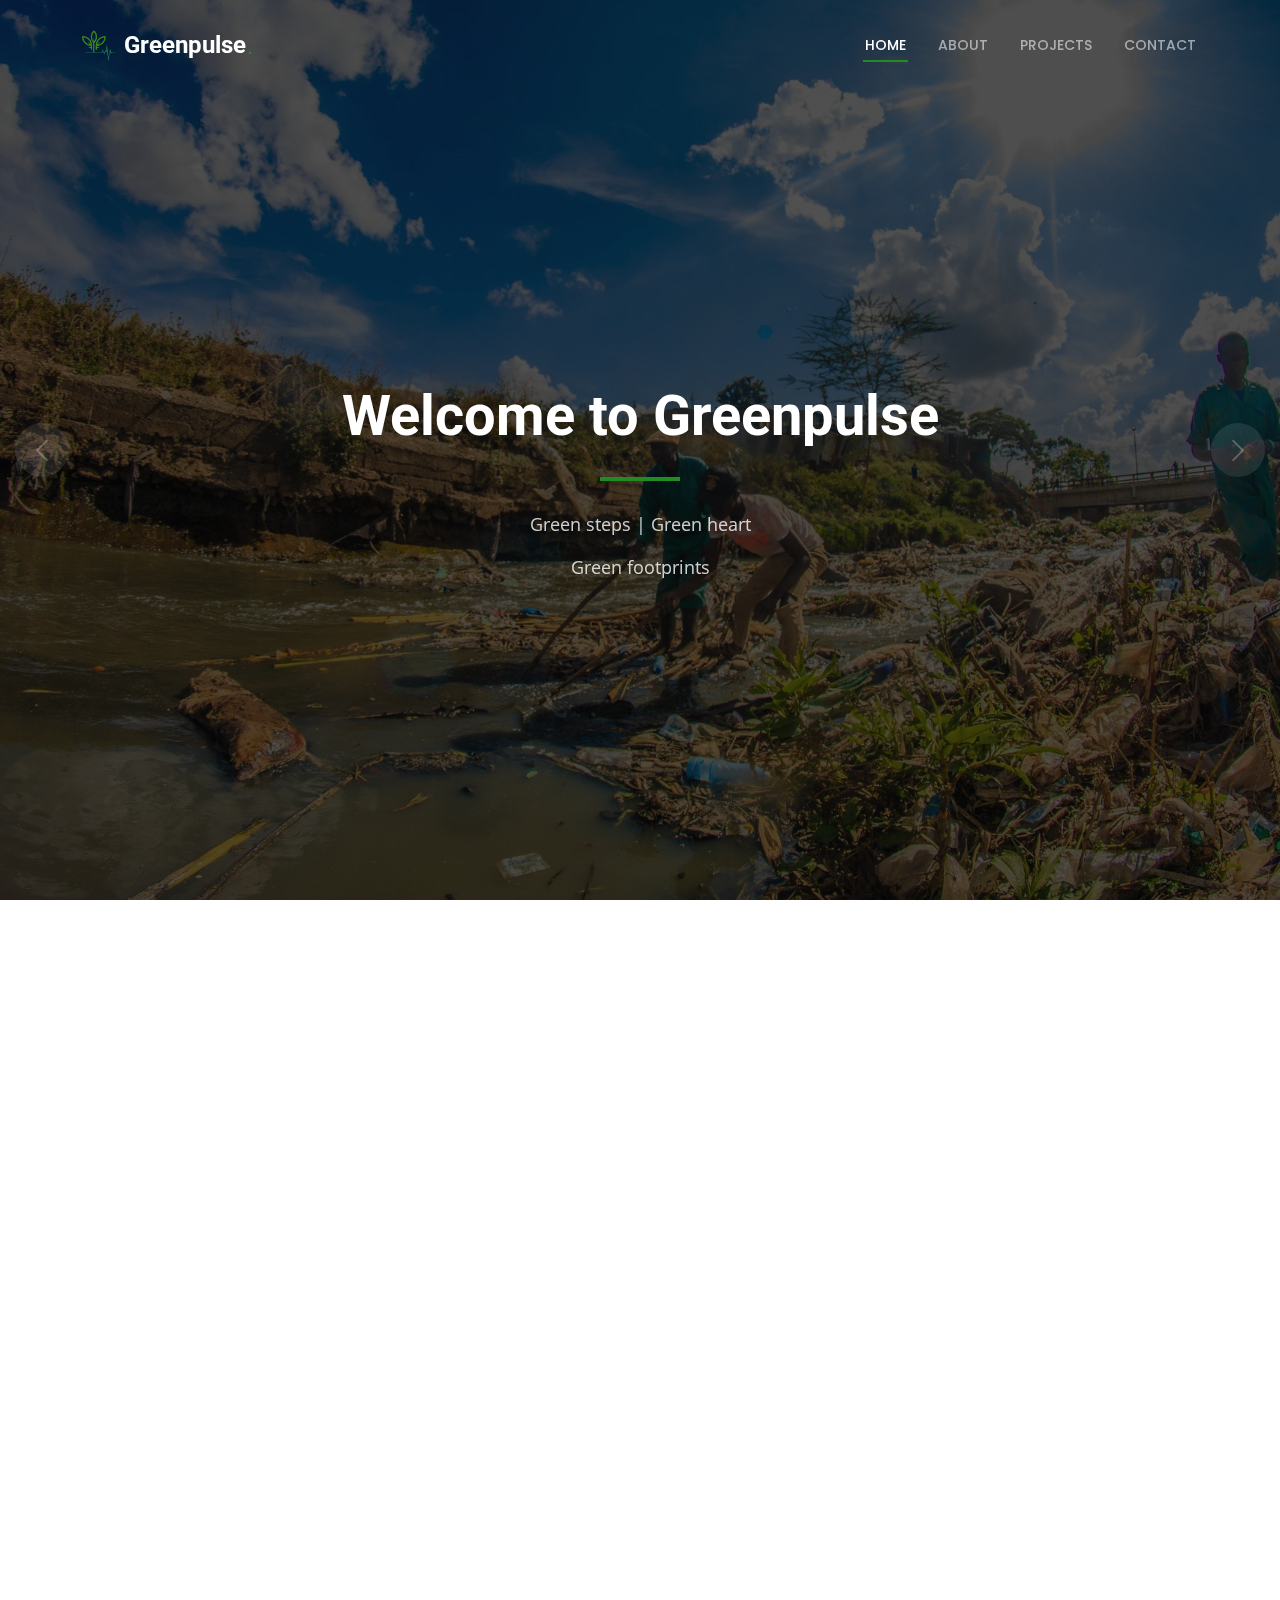
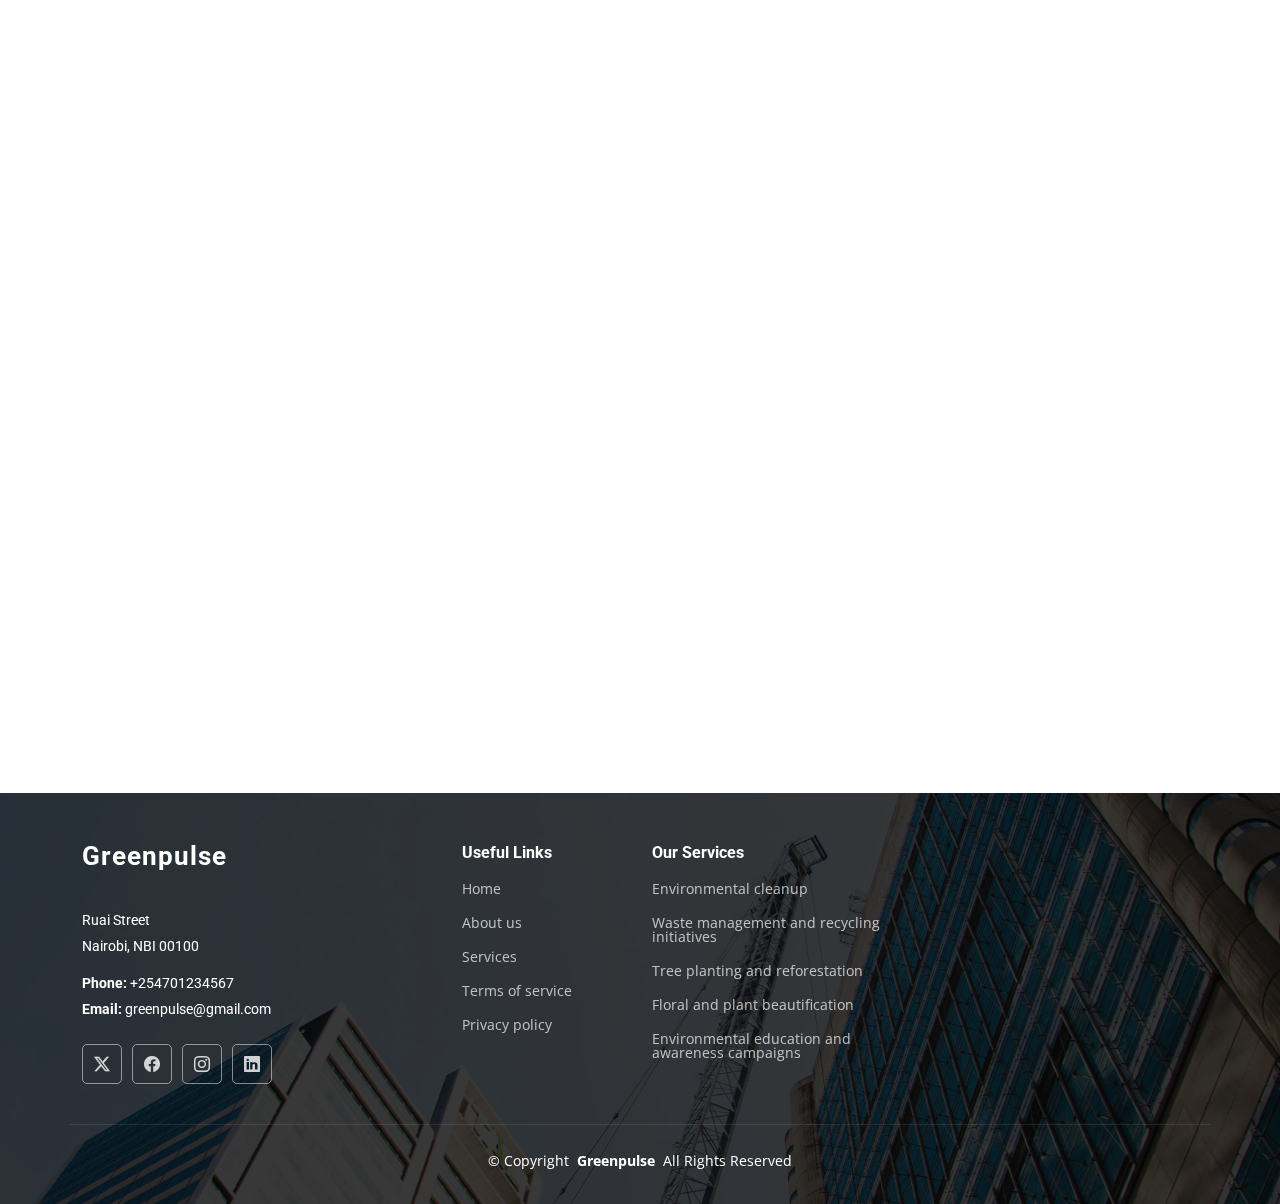
<file: index.html>
<!DOCTYPE html>
<html lang="en">

<head>
  <meta charset="utf-8">
  <meta content="width=device-width, initial-scale=1.0" name="viewport">
  <title>Greenpulse</title>
  <meta content="" name="description">
  <meta content="" name="keywords">

  <!-- Favicons -->
  <link href="assets/img/logo/organic condensed.png" rel="icon">
  <link href="assets/img/logo/organic condensed.png" rel="icon">

  <!-- Fonts -->
  <link href="https://fonts.googleapis.com" rel="preconnect">
  <link href="https://fonts.gstatic.com" rel="preconnect" crossorigin>
  <link href="https://fonts.googleapis.com/css2?family=Roboto:ital,wght@0,100;0,300;0,400;0,500;0,700;0,900;1,100;1,300;1,400;1,500;1,700;1,900&family=Open+Sans:ital,wght@0,300;0,400;0,500;0,600;0,700;0,800;1,300;1,400;1,500;1,600;1,700;1,800&family=Poppins:ital,wght@0,100;0,200;0,300;0,400;0,500;0,600;0,700;0,800;0,900;1,100;1,200;1,300;1,400;1,500;1,600;1,700;1,800;1,900&display=swap" rel="stylesheet">

  <!-- Vendor CSS Files -->
  <link href="assets/vendor/bootstrap/css/bootstrap.min.css" rel="stylesheet">
  <link href="assets/vendor/bootstrap-icons/bootstrap-icons.css" rel="stylesheet">
  <link href="assets/vendor/aos/aos.css" rel="stylesheet">
  <link href="assets/vendor/fontawesome-free/css/all.min.css" rel="stylesheet">
  <link href="assets/vendor/glightbox/css/glightbox.min.css" rel="stylesheet">
  <link href="assets/vendor/swiper/swiper-bundle.min.css" rel="stylesheet">

  <!-- Main CSS File -->
  <link href="assets/css/main.css" rel="stylesheet">

  <!-- =======================================================
  * Template Name: UpConstruction
  * Template URL: https://bootstrapmade.com/upconstruction-bootstrap-construction-website-template/
  * Updated: Jun 29 2024 with Bootstrap v5.3.3
  * Author: BootstrapMade.com
  * License: https://bootstrapmade.com/license/
  ======================================================== -->
</head>

<body class="index-page">

  <header id="header" class="header d-flex align-items-center fixed-top">
    <div class="container-fluid container-xl position-relative d-flex align-items-center justify-content-between">

      <a href="index.html" class="logo d-flex align-items-center">
        <!-- Uncomment the line below if you also wish to use an image logo -->
        <img src="assets/img/logo/organic_condensed-removebg-preview.png" alt="">
        <h1 class="sitename">Greenpulse</h1> <span>.</span>
      </a>

      <nav id="navmenu" class="navmenu">
        <ul>
          <li><a href="index.html" class="active">Home</a></li>
          <li><a href="about.html">About</a></li>
          <li><a href="projects.html">Projects</a></li>
          <li><a href="contact.html">Contact</a></li>
        </ul>
        <i class="mobile-nav-toggle d-xl-none bi bi-list"></i>
      </nav>

    </div>
  </header>

  <main class="main">

    <!-- Hero Section -->
    <section id="hero" class="hero section dark-background">

      <div class="info d-flex align-items-center">
        <div class="container">
          <div class="row justify-content-center" data-aos="fade-up" data-aos-delay="100">
            <div class="col-lg-12 text-center">
              <h2>Welcome to Greenpulse</h2>
              <p>Green steps | Green heart</p>
              <p>Green footprints</p>
            </div>
          </div>
        </div>
      </div>

      <div id="hero-carousel" class="carousel slide" data-bs-ride="carousel" data-bs-interval="5000">

        <div class="carousel-item">
          <img src="assets/img/introImg/env1.jpg" alt="">
        </div>

        <div class="carousel-item active">
          <img src="assets/img/introImg/env2.jpeg" alt="">
        </div>

        <div class="carousel-item">
          <img src="assets/img/introImg/env2.jpg" alt="">
        </div>

        <div class="carousel-item">
          <img src="assets/img/introImg/env3.jpg" alt="">
        </div>

        <div class="carousel-item">
          <img src="assets/img/introImg/env4.jpg" alt="">
        </div>

        <a class="carousel-control-prev" href="#hero-carousel" role="button" data-bs-slide="prev">
          <span class="carousel-control-prev-icon bi bi-chevron-left" aria-hidden="true"></span>
        </a>

        <a class="carousel-control-next" href="#hero-carousel" role="button" data-bs-slide="next">
          <span class="carousel-control-next-icon bi bi-chevron-right" aria-hidden="true"></span>
        </a>

      </div>

    </section><!-- /Hero Section -->


    <!-- Constructions Section -->
    <section id="constructions" class="constructions section">

      <!-- Section Title -->
      <div class="container section-title" data-aos="fade-up">
        <h2>Services</h2>
        <p>With a green heart and green steps, 
          we create a lasting green footprint for our Kenya and the world.</p>
      </div><!-- End Section Title -->

      <div class="container">

        <div class="row gy-4">

          <div class="col-lg-6" data-aos="fade-up" data-aos-delay="100">
            <div class="card-item">
              <div class="row">
                <div class="col-xl-5">
                  <div class="card-bg"><img src="assets/img/introImg/env4.jpg" alt=""></div>
                </div>
                <div class="col-xl-7 d-flex align-items-center">
                  <div class="card-body">
                    <h4 class="card-title">Environmental cleanup</h4>
                    <p>By organizing regular cleanups and educational programs, 
                      we aim to create a cleaner, healthier environment for all.</p>
                  </div>
                </div>
              </div>
            </div>
          </div><!-- End Card Item -->

          <div class="col-lg-6" data-aos="fade-up" data-aos-delay="200">
            <div class="card-item">
              <div class="row">
                <div class="col-xl-5">
                  <div class="card-bg"><img src="assets/img/introImg/env3.jpg" alt=""></div>
                </div>
                <div class="col-xl-7 d-flex align-items-center">
                  <div class="card-body">
                    <h4 class="card-title">Waste management solutions</h4>
                    <p>Setting up garbage spots and bins to 
                      encourage proper waste disposal and recycling practices.</p>
                  </div>
                </div>
              </div>
            </div>
          </div><!-- End Card Item -->

          <div class="col-lg-6" data-aos="fade-up" data-aos-delay="300">
            <div class="card-item">
              <div class="row">
                <div class="col-xl-5">
                  <div class="card-bg"><img src="assets/img/introImg/env2.jpg" alt=""></div>
                </div>
                <div class="col-xl-7 d-flex align-items-center">
                  <div class="card-body">
                    <h4 class="card-title">Beautification and Greening</h4>
                    <p>Enhancing public spaces through tree and 
                      flower planting to create green, vibrant, and inviting areas.</p>
                  </div>
                </div>
              </div>
            </div>
          </div><!-- End Card Item -->

          <div class="col-lg-6" data-aos="fade-up" data-aos-delay="400">
            <div class="card-item">
              <div class="row">
                <div class="col-xl-5">
                  <div class="card-bg"><img src="assets/img/introImg/env1.jpg" alt=""></div>
                </div>
                <div class="col-xl-7 d-flex align-items-center">
                  <div class="card-body">
                    <h4 class="card-title">Land restoration</h4>
                    <p>Transforming degraded lands, like landfills, 
                      into parks and green spaces for community enjoyment and ecological recovery.</p>
                  </div>
                </div>
              </div>
            </div>
          </div><!-- End Card Item -->

        </div>

      </div>

    </section><!-- /Constructions Section -->

    <!-- Testimonials Section -->
    <section id="testimonials" class="testimonials section">

      <!-- Section Title -->
      <div class="container section-title" data-aos="fade-up">
        <h2>Testimonials</h2>
        <p>Something from our supporters</p>
      </div><!-- End Section Title -->

      <div class="container" data-aos="fade-up" data-aos-delay="100">

        <div class="swiper init-swiper">
          <script type="application/json" class="swiper-config">
            {
              "loop": true,
              "speed": 600,
              "autoplay": {
                "delay": 5000
              },
              "slidesPerView": "auto",
              "pagination": {
                "el": ".swiper-pagination",
                "type": "bullets",
                "clickable": true
              },
              "breakpoints": {
                "320": {
                  "slidesPerView": 1,
                  "spaceBetween": 40
                },
                "1200": {
                  "slidesPerView": 2,
                  "spaceBetween": 20
                }
              }
            }
          </script>
          <div class="swiper-wrapper">

            <div class="swiper-slide">
              <div class="testimonial-wrap">
                <div class="testimonial-item">
                  <img src="assets/img/testimonials/testimonials-1.jpg" class="testimonial-img" alt="">
                  <h3>Saul Goodman</h3>
                  <h4>Ceo &amp; Founder</h4>
                  <div class="stars">
                    <i class="bi bi-star-fill"></i><i class="bi bi-star-fill"></i><i class="bi bi-star-fill"></i><i class="bi bi-star-fill"></i><i class="bi bi-star-fill"></i>
                  </div>
                  <p>
                    <i class="bi bi-quote quote-icon-left"></i>
                    <span>Good company</span>
                    <i class="bi bi-quote quote-icon-right"></i>
                  </p>
                </div>
              </div>
            </div><!-- End testimonial item -->

            <div class="swiper-slide">
              <div class="testimonial-wrap">
                <div class="testimonial-item">
                  <img src="assets/img/testimonials/testimonials-2.jpg" class="testimonial-img" alt="">
                  <h3>Sara Wilsson</h3>
                  <h4>Designer</h4>
                  <div class="stars">
                    <i class="bi bi-star-fill"></i><i class="bi bi-star-fill"></i><i class="bi bi-star-fill"></i><i class="bi bi-star-fill"></i><i class="bi bi-star-fill"></i>
                  </div>
                  <p>
                    <i class="bi bi-quote quote-icon-left"></i>
                    <span>Great company</span>
                    <i class="bi bi-quote quote-icon-right"></i>
                  </p>
                </div>
              </div>
            </div><!-- End testimonial item -->

            <div class="swiper-slide">
              <div class="testimonial-wrap">
                <div class="testimonial-item">
                  <img src="assets/img/testimonials/testimonials-3.jpg" class="testimonial-img" alt="">
                  <h3>Jena Karlis</h3>
                  <h4>Store Owner</h4>
                  <div class="stars">
                    <i class="bi bi-star-fill"></i><i class="bi bi-star-fill"></i><i class="bi bi-star-fill"></i><i class="bi bi-star-fill"></i><i class="bi bi-star-fill"></i>
                  </div>
                  <p>
                    <i class="bi bi-quote quote-icon-left"></i>
                    <span>Kampuni mzuri</span>
                    <i class="bi bi-quote quote-icon-right"></i>
                  </p>
                </div>
              </div>
            </div><!-- End testimonial item -->

            <div class="swiper-slide">
              <div class="testimonial-wrap">
                <div class="testimonial-item">
                  <img src="assets/img/testimonials/testimonials-4.jpg" class="testimonial-img" alt="">
                  <h3>Matt Brandon</h3>
                  <h4>Freelancer</h4>
                  <div class="stars">
                    <i class="bi bi-star-fill"></i><i class="bi bi-star-fill"></i><i class="bi bi-star-fill"></i><i class="bi bi-star-fill"></i><i class="bi bi-star-fill"></i>
                  </div>
                  <p>
                    <i class="bi bi-quote quote-icon-left"></i>
                    <span>Kampuni mzuri sana.</span>
                    <i class="bi bi-quote quote-icon-right"></i>
                  </p>
                </div>
              </div>
            </div><!-- End testimonial item -->

            <div class="swiper-slide">
              <div class="testimonial-wrap">
                <div class="testimonial-item">
                  <img src="assets/img/testimonials/testimonials-5.jpg" class="testimonial-img" alt="">
                  <h3>John Larson</h3>
                  <h4>Entrepreneur</h4>
                  <div class="stars">
                    <i class="bi bi-star-fill"></i><i class="bi bi-star-fill"></i><i class="bi bi-star-fill"></i><i class="bi bi-star-fill"></i><i class="bi bi-star-fill"></i>
                  </div>
                  <p>
                    <i class="bi bi-quote quote-icon-left"></i>
                    <span>Wako tu sawa.</span>
                    <i class="bi bi-quote quote-icon-right"></i>
                  </p>
                </div>
              </div>
            </div><!-- End testimonial item -->

          </div>
          <div class="swiper-pagination"></div>
        </div>

      </div>

    </section><!-- /Testimonials Section -->

  </main>

  <footer id="footer" class="footer dark-background">

    <div class="container footer-top">
      <div class="row gy-4">
        <div class="col-lg-4 col-md-6 footer-about">
          <a href="index.html" class="logo d-flex align-items-center">
            <span class="sitename">Greenpulse</span>
          </a>
          <div class="footer-contact pt-3">
            <p>Ruai Street</p>
            <p>Nairobi, NBI 00100</p>
            <p class="mt-3"><strong>Phone:</strong> <span>+254701234567</span></p>
            <p><strong>Email:</strong> <span>greenpulse@gmail.com</span></p>
          </div>
          <div class="social-links d-flex mt-4">
            <a href=""><i class="bi bi-twitter-x"></i></a>
            <a href=""><i class="bi bi-facebook"></i></a>
            <a href=""><i class="bi bi-instagram"></i></a>
            <a href=""><i class="bi bi-linkedin"></i></a>
          </div>
        </div>

        <div class="col-lg-2 col-md-3 footer-links">
          <h4>Useful Links</h4>
          <ul>
            <li><a href="#">Home</a></li>
            <li><a href="#">About us</a></li>
            <li><a href="#">Services</a></li>
            <li><a href="#">Terms of service</a></li>
            <li><a href="#">Privacy policy</a></li>
          </ul>
        </div>

        <div class="col-md-3 footer-links">
          <h4>Our Services</h4>
          <ul>
            <li><a href="#">Environmental cleanup</a></li>
            <li><a href="#">Waste management and recycling initiatives</a></li>
            <li><a href="#">Tree planting and reforestation</a></li>
            <li><a href="#">Floral and plant beautification</a></li>
            <li><a href="#">Environmental education and awareness campaigns</a></li>
          </ul>
        </div>

      </div>
    </div>

    <div class="container copyright text-center mt-4">
      <p>© <span>Copyright</span> <strong class="px-1 sitename">Greenpulse</strong> <span>All Rights Reserved</span></p>
      <div class="credits">
        <!-- All the links in the footer should remain intact. -->
        <!-- You can delete the links only if you've purchased the pro version. -->
        <!-- Licensing information: https://bootstrapmade.com/license/ -->
        <!-- Purchase the pro version with working PHP/AJAX contact form: [buy-url] -->
        <!-- Designed by <a href="https://bootstrapmade.com/">BootstrapMade</a> -->
      </div>
    </div>

  </footer>

  <!-- Scroll Top -->
  <a href="#" id="scroll-top" class="scroll-top d-flex align-items-center justify-content-center"><i class="bi bi-arrow-up-short"></i></a>

  <!-- Preloader -->
  <div id="preloader"></div>

  <!-- Vendor JS Files -->
  <script src="assets/vendor/bootstrap/js/bootstrap.bundle.min.js"></script>
  <script src="assets/vendor/php-email-form/validate.js"></script>
  <script src="assets/vendor/aos/aos.js"></script>
  <script src="assets/vendor/glightbox/js/glightbox.min.js"></script>
  <script src="assets/vendor/imagesloaded/imagesloaded.pkgd.min.js"></script>
  <script src="assets/vendor/isotope-layout/isotope.pkgd.min.js"></script>
  <script src="assets/vendor/swiper/swiper-bundle.min.js"></script>
  <script src="assets/vendor/purecounter/purecounter_vanilla.js"></script>

  <!-- Main JS File -->
  <script src="assets/js/main.js"></script>

</body>

</html>
</file>
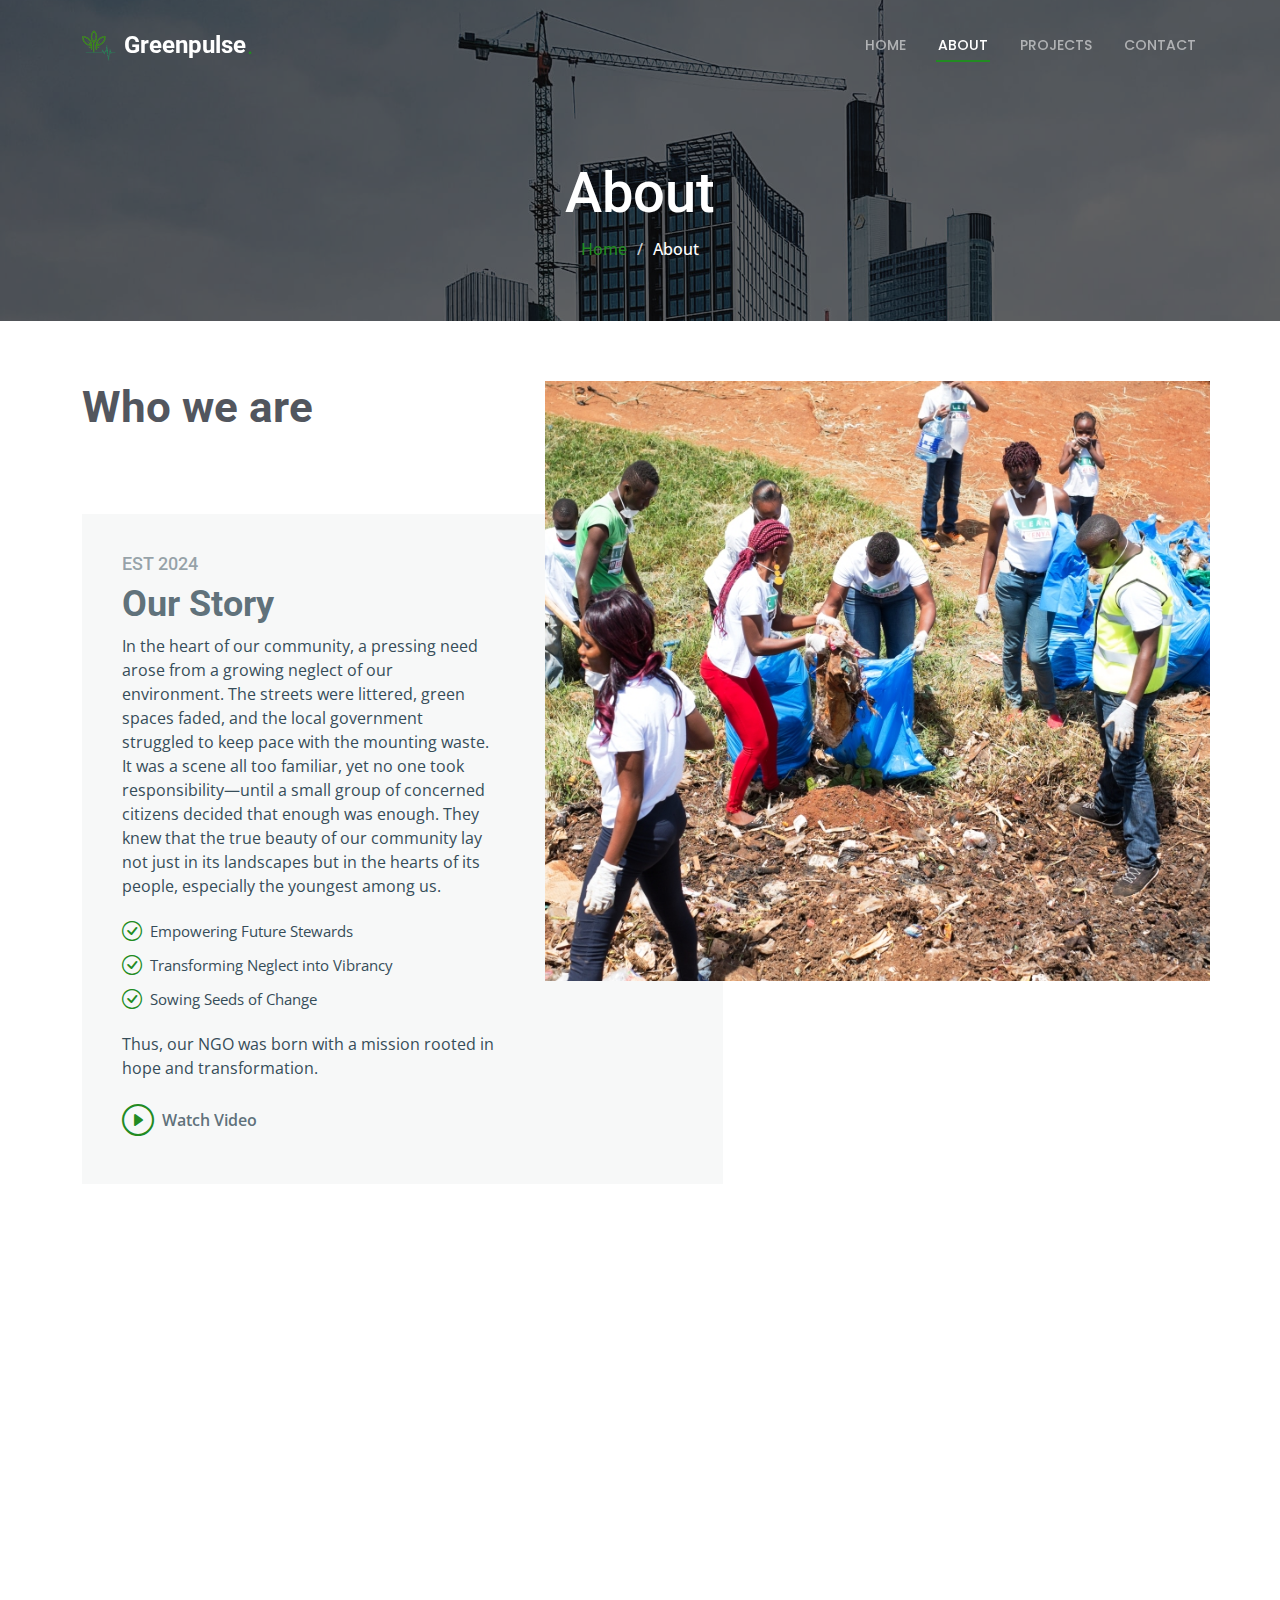
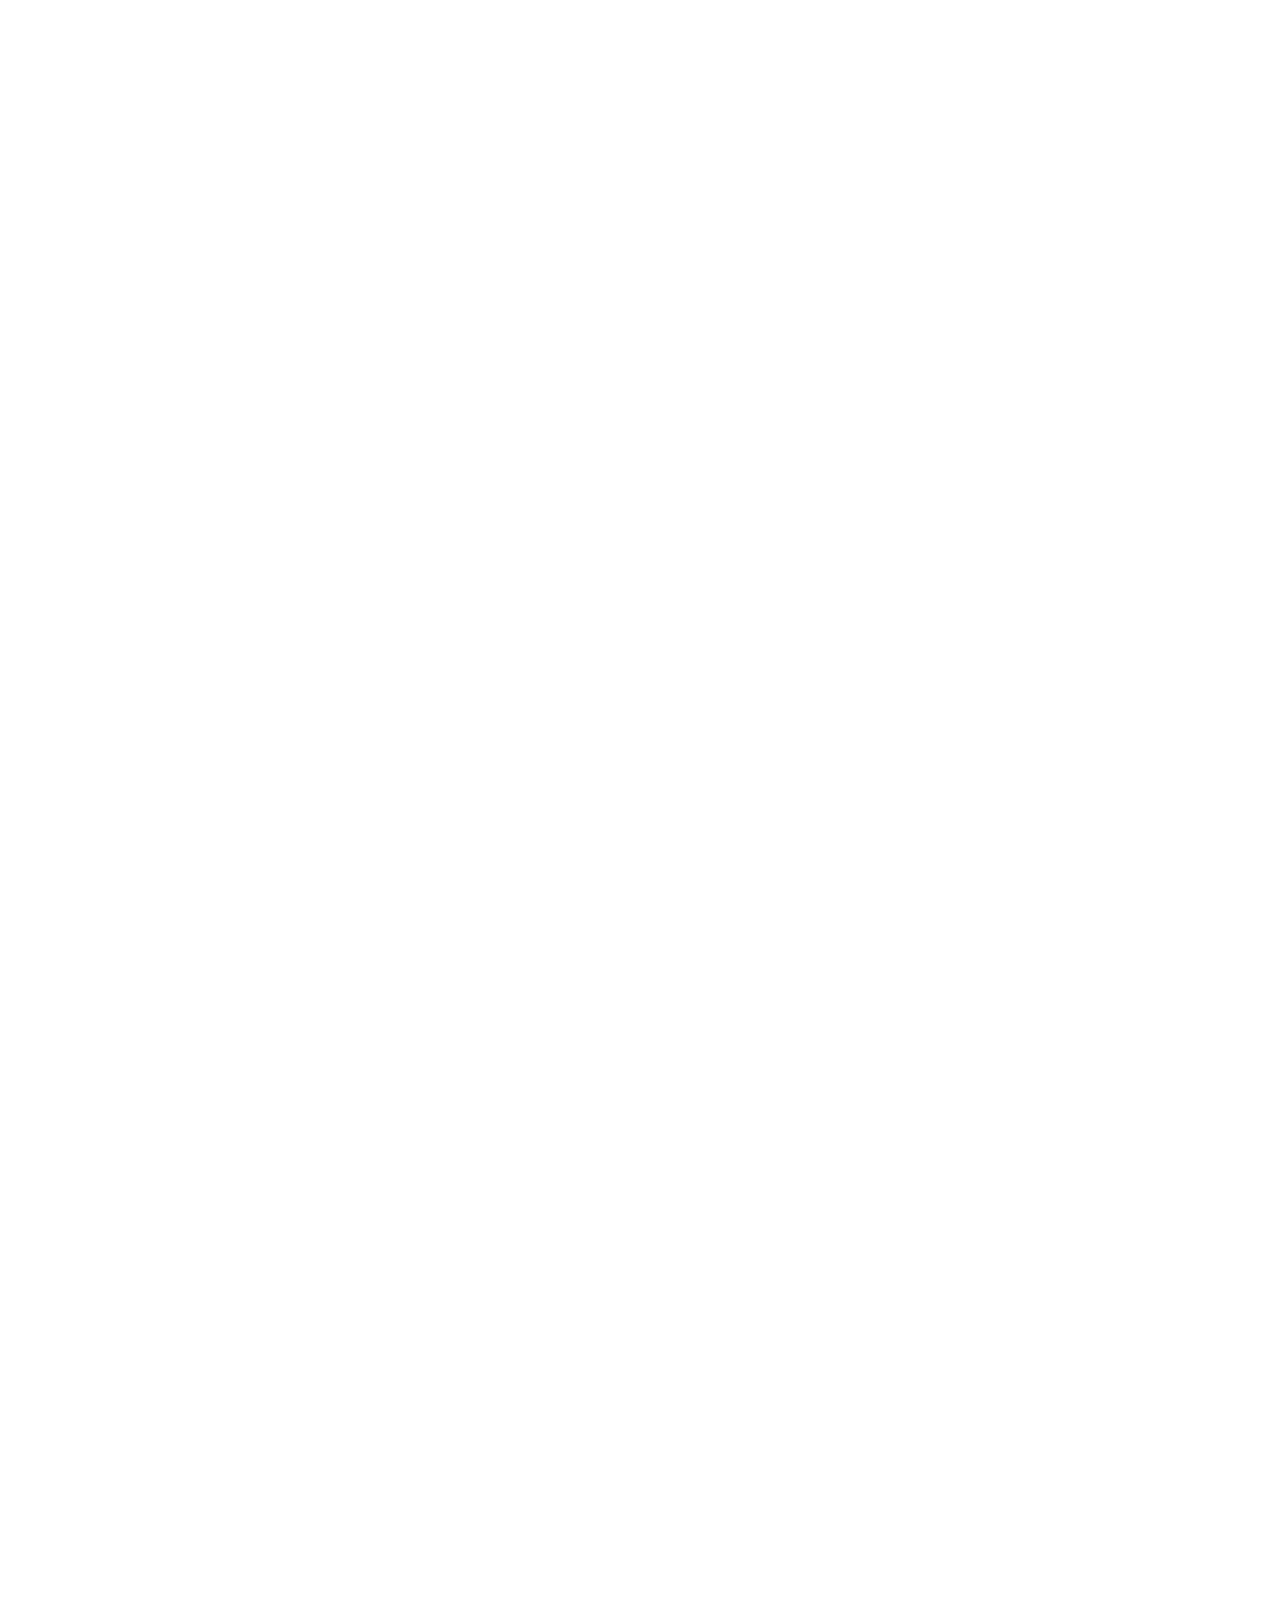
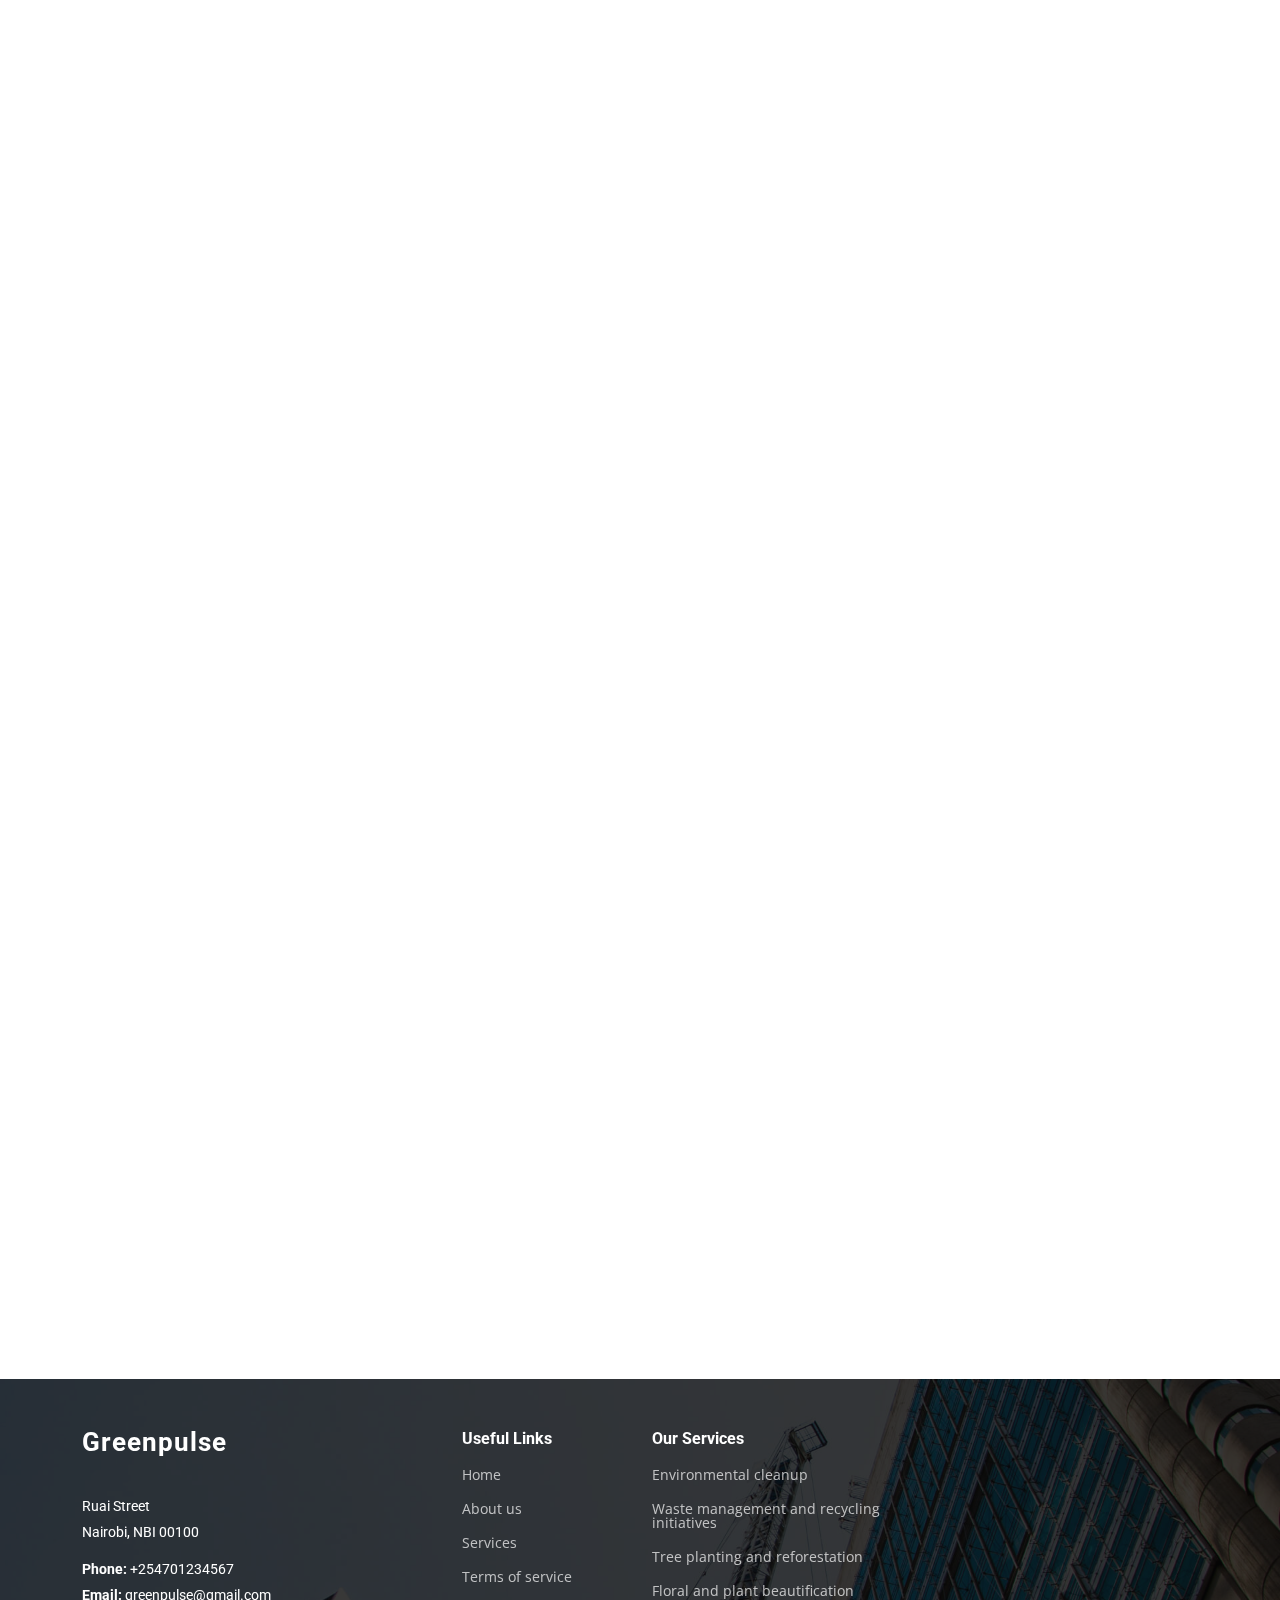
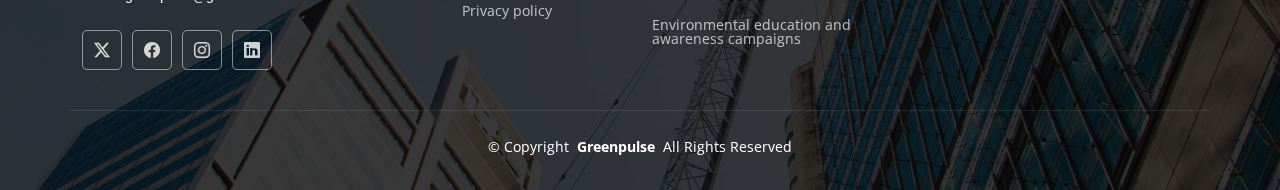
<file: about.html>
<!DOCTYPE html>
<html lang="en">

<head>
  <meta charset="utf-8">
  <meta content="width=device-width, initial-scale=1.0" name="viewport">
  <title>About - Greenpulse</title>
  <meta content="" name="description">
  <meta content="" name="keywords">

  <!-- Favicons -->
  <link href="assets/img/logo/organic condensed.png" rel="icon">
  <link href="assets/img/logo/organic condensed.png" rel="icon">

  <!-- Fonts -->
  <link href="https://fonts.googleapis.com" rel="preconnect">
  <link href="https://fonts.gstatic.com" rel="preconnect" crossorigin>
  <link href="https://fonts.googleapis.com/css2?family=Roboto:ital,wght@0,100;0,300;0,400;0,500;0,700;0,900;1,100;1,300;1,400;1,500;1,700;1,900&family=Open+Sans:ital,wght@0,300;0,400;0,500;0,600;0,700;0,800;1,300;1,400;1,500;1,600;1,700;1,800&family=Poppins:ital,wght@0,100;0,200;0,300;0,400;0,500;0,600;0,700;0,800;0,900;1,100;1,200;1,300;1,400;1,500;1,600;1,700;1,800;1,900&display=swap" rel="stylesheet">

  <!-- Vendor CSS Files -->
  <link href="assets/vendor/bootstrap/css/bootstrap.min.css" rel="stylesheet">
  <link href="assets/vendor/bootstrap-icons/bootstrap-icons.css" rel="stylesheet">
  <link href="assets/vendor/aos/aos.css" rel="stylesheet">
  <link href="assets/vendor/fontawesome-free/css/all.min.css" rel="stylesheet">
  <link href="assets/vendor/glightbox/css/glightbox.min.css" rel="stylesheet">
  <link href="assets/vendor/swiper/swiper-bundle.min.css" rel="stylesheet">

  <!-- Main CSS File -->
  <link href="assets/css/main.css" rel="stylesheet">

  <!-- =======================================================
  * Template Name: UpConstruction
  * Template URL: https://bootstrapmade.com/upconstruction-bootstrap-construction-website-template/
  * Updated: Jun 29 2024 with Bootstrap v5.3.3
  * Author: BootstrapMade.com
  * License: https://bootstrapmade.com/license/
  ======================================================== -->
</head>

<body class="about-page">

  <header id="header" class="header d-flex align-items-center fixed-top">
    <div class="container-fluid container-xl position-relative d-flex align-items-center justify-content-between">

      <a href="index.html" class="logo d-flex align-items-center">
        <!-- Uncomment the line below if you also wish to use an image logo -->
        <img src="assets/img/logo/organic_condensed-removebg-preview.png" alt="">
        <h1 class="sitename">Greenpulse</h1> <span>.</span>
      </a>

      <nav id="navmenu" class="navmenu">
        <ul>
          <li><a href="index.html">Home</a></li>
          <li><a href="about.html" class="active">About</a></li>
          <li><a href="projects.html">Projects</a></li>
          <li><a href="contact.html">Contact</a></li>
        </ul>
        <i class="mobile-nav-toggle d-xl-none bi bi-list"></i>
      </nav>

    </div>
  </header>

  <main class="main">

    <!-- Page Title -->
    <div class="page-title dark-background" style="background-image: url(assets/img/page-title-bg.jpg);">
      <div class="container position-relative">
        <h1>About</h1>
        <nav class="breadcrumbs">
          <ol>
            <li><a href="index.html">Home</a></li>
            <li class="current">About</li>
          </ol>
        </nav>
      </div>
    </div><!-- End Page Title -->

    <!-- About Section -->
    <section id="about" class="about section">

      <div class="container">

        <div class="row position-relative">

          <div class="col-lg-7 about-img" data-aos="zoom-out" data-aos-delay="200"><img src="assets/img/introImg/env1.jpg"></div>

          <div class="col-lg-7" data-aos="fade-up" data-aos-delay="100">
            <h2 class="inner-title">Who we are</h2>
            <div class="our-story">
              <h4>Est 2024</h4>
              <h3>Our Story</h3>
              <p>In the heart of our community, a pressing need arose 
                from a growing neglect of our environment. The streets were littered, 
                green spaces faded, and the local government struggled to keep pace 
                with the mounting waste. It was a scene all too familiar, yet no one 
                took responsibility—until a small group of concerned citizens decided 
                that enough was enough. They knew that the true beauty of our community 
                lay not just in its landscapes but in the hearts of its people, 
                especially the youngest among us.</p>
              <ul>
                <li><i class="bi bi-check-circle"></i> <span>Empowering Future Stewards</span></li>
                <li><i class="bi bi-check-circle"></i> <span>Transforming Neglect into Vibrancy</span></li>
                <li><i class="bi bi-check-circle"></i> <span>Sowing Seeds of Change</span></li>
              </ul>
              <p>Thus, our NGO was born with a mission rooted in hope and transformation.</p>

              <div class="watch-video d-flex align-items-center position-relative">
                <i class="bi bi-play-circle"></i>
                <a href="https://www.youtube.com/watch?v=OUNhuE-SnYg" class="glightbox stretched-link">Watch Video</a>
              </div>
            </div>
          </div>

        </div>

      </div>

    </section><!-- /About Section -->

    <!-- Stats Counter Section -->
    <section id="stats-counter" class="stats-counter section">

      <!-- Section Title -->
      <div class="container section-title" data-aos="fade-up">
        <h2>Stats</h2>
        <p> We saw beyond the trash and neglect; we saw potential. 
          Our vision extended to the children, the future stewards of our land. 
          We believed that by instilling a sense of pride and responsibility in them, 
          we could inspire a generation that would cherish and protect our environment.</p>
      </div><!-- End Section Title -->

      <div class="container" data-aos="fade-up" data-aos-delay="100">

        <div class="row gy-4">

          <div class="col-lg-3 col-md-6">
            <div class="stats-item d-flex align-items-center w-100 h-100">
              <i class="bi bi-emoji-smile color-blue flex-shrink-0"></i>
              <div>
                <span data-purecounter-start="0" data-purecounter-end="167" data-purecounter-duration="1" class="purecounter"></span>
                <p>Children participants</p>
              </div>
            </div>
          </div><!-- End Stats Item -->

          <div class="col-lg-3 col-md-6">
            <div class="stats-item d-flex align-items-center w-100 h-100">
              <i class="bi bi-journal-richtext color-orange flex-shrink-0"></i>
              <div>
                <span data-purecounter-start="0" data-purecounter-end="269" data-purecounter-duration="1" class="purecounter"></span>
                <p>Youth participants</p>
              </div>
            </div>
          </div><!-- End Stats Item -->

          <div class="col-lg-3 col-md-6">
            <div class="stats-item d-flex align-items-center w-100 h-100">
              <i class="bi bi-headset color-green flex-shrink-0"></i>
              <div>
                <span data-purecounter-start="0" data-purecounter-end="3" data-purecounter-duration="1" class="purecounter"></span>
                <p>Projects</p>
              </div>
            </div>
          </div><!-- End Stats Item -->

          <div class="col-lg-3 col-md-6">
            <div class="stats-item d-flex align-items-center w-100 h-100">
              <i class="bi bi-people color-pink flex-shrink-0"></i>
              <div>
                <span data-purecounter-start="0" data-purecounter-end="777" data-purecounter-duration="1" class="purecounter"></span>
                <p>Community members</p>
              </div>
            </div>
          </div><!-- End Stats Item -->

        </div>

      </div>

    </section><!-- /Stats Counter Section -->

    <!-- Alt Services Section -->
    <section id="alt-services" class="alt-services section">

      <div class="container">

        <div class="row justify-content-around gy-4">
          <div class="features-image col-lg-6" data-aos="fade-up" data-aos-delay="100"><img src="assets/img/introImg/env2.jpeg" alt=""></div>

          <div class="col-lg-5 d-flex flex-column justify-content-center" data-aos="fade-up" data-aos-delay="200">
            <h3>Mission</h3>
            <p>Clean environment</p>
          </div>
        </div>

      </div>

    </section><!-- /Alt Services Section -->

    <!-- Alt Services 2 Section -->
    <section id="alt-services-2" class="alt-services section">

      <div class="container">

        <div class="row justify-content-around gy-4">

          <div class="col-lg-6 d-flex flex-column justify-content-center order-2 order-lg-1" data-aos="fade-up" data-aos-delay="100">
            <h3>Vision</h3>
            <p>Transforming into Christlikeness</p>
          </div>

          <div class="features-image col-lg-6 order-1 order-lg-2" data-aos="fade-up" data-aos-delay="200">
            <img src="assets/img/introImg/env2.jpg" alt="">
          </div>

        </div>

      </div>

    </section><!-- /Alt Services 2 Section -->

    <!-- Team Section -->
    <section id="team" class="team section">

      <!-- Section Title -->
      <div class="container section-title" data-aos="fade-up">
        <h2>Team</h2>
        <p>Faces behind Greenpulse</p>
      </div><!-- End Section Title -->

      <div class="container">

        <div class="row gy-5">

          <div class="col-lg-4 col-md-6 member" data-aos="fade-up" data-aos-delay="100">
            <div class="member-img">
              <img src="assets/img/team/team-1.jpg" class="img-fluid" alt="">
              <div class="social">
                <a href="#"><i class="bi bi-twitter-x"></i></a>
                <a href="#"><i class="bi bi-facebook"></i></a>
                <a href="#"><i class="bi bi-instagram"></i></a>
                <a href="#"><i class="bi bi-linkedin"></i></a>
              </div>
            </div>
            <div class="member-info text-center">
              <h4>Pastor Mwangi</h4>
              <span>Chairman</span>
              <p>Bwana asifiwe</p>
            </div>
          </div><!-- End Team Member -->

          <div class="col-lg-4 col-md-6 member" data-aos="fade-up" data-aos-delay="200">
            <div class="member-img">
              <img src="assets/img/team/team-2.jpg" class="img-fluid" alt="">
              <div class="social">
                <a href="#"><i class="bi bi-twitter-x"></i></a>
                <a href="#"><i class="bi bi-facebook"></i></a>
                <a href="#"><i class="bi bi-instagram"></i></a>
                <a href="#"><i class="bi bi-linkedin"></i></a>
              </div>
            </div>
            <div class="member-info text-center">
              <h4>Rachel Wangu</h4>
              <span>Vice chairperson</span>
              <p>Asifiwe tena</p>
            </div>
          </div><!-- End Team Member -->

          <div class="col-lg-4 col-md-6 member" data-aos="fade-up" data-aos-delay="300">
            <div class="member-img">
              <img src="assets/img/team/team-91.jpg" class="img-fluid" alt="">
              <div class="social">
                <a href="#"><i class="bi bi-twitter-x"></i></a>
                <a href="#"><i class="bi bi-facebook"></i></a>
                <a href="#"><i class="bi bi-instagram"></i></a>
                <a href="#"><i class="bi bi-linkedin"></i></a>
              </div>
            </div>
            <div class="member-info text-center">
              <h4>Margaret</h4>
              <span>Managing director</span>
              <p>Amen!</p>
            </div>
          </div><!-- End Team Member -->

          <div class="col-lg-4 col-md-6 member" data-aos="fade-up" data-aos-delay="300">
            <div class="member-img">
              <img src="assets/img/team/team-3.jpg" class="img-fluid" alt="">
              <div class="social">
                <a href="#"><i class="bi bi-twitter-x"></i></a>
                <a href="#"><i class="bi bi-facebook"></i></a>
                <a href="#"><i class="bi bi-instagram"></i></a>
                <a href="#"><i class="bi bi-linkedin"></i></a>
              </div>
            </div>
            <div class="member-info text-center">
              <h4>Leon Owade</h4>
              <span>General manager</span>
              <p>Amen!</p>
            </div>
          </div><!-- End Team Member -->
          
          <div class="col-lg-4 col-md-6 member" data-aos="fade-up" data-aos-delay="400">
            <div class="member-img">
              <img src="assets/img/team/team-4.jpg" class="img-fluid" alt="">
              <div class="social">
                <a href="#"><i class="bi bi-twitter-x"></i></a>
                <a href="#"><i class="bi bi-facebook"></i></a>
                <a href="#"><i class="bi bi-instagram"></i></a>
                <a href="#"><i class="bi bi-linkedin"></i></a>
              </div>
            </div>
            <div class="member-info text-center">
              <h4>Caren Baraka</h4>
              <span>Financial manager</span>
              <p>Amina!</p>
            </div>
          </div><!-- End Team Member -->

          <div class="col-lg-4 col-md-6 member" data-aos="fade-up" data-aos-delay="600">
            <div class="member-img">
              <img src="assets/img/team/team-6.jpg" class="img-fluid" alt="">
              <div class="social">
                <a href="#"><i class="bi bi-twitter-x"></i></a>
                <a href="#"><i class="bi bi-facebook"></i></a>
                <a href="#"><i class="bi bi-instagram"></i></a>
                <a href="#"><i class="bi bi-linkedin"></i></a>
              </div>
            </div>
            <div class="member-info text-center">
              <h4>Joy Wangari</h4>
              <span>Strategic manager and planner</span>
              <p>Amina! Amina! Amina!</p>
            </div>
          </div><!-- End Team Member -->

        

          <div class="col-lg-4 col-md-6 member" data-aos="fade-up" data-aos-delay="500">
            <div class="member-img">
              <img src="assets/img/team/team-7.webp" class="img-fluid" alt="">
              <div class="social">
                <a href="#"><i class="bi bi-twitter-x"></i></a>
                <a href="#"><i class="bi bi-facebook"></i></a>
                <a href="#"><i class="bi bi-instagram"></i></a>
                <a href="#"><i class="bi bi-linkedin"></i></a>
              </div>
            </div>
            <div class="member-info text-center">
              <h4>Ivy</h4>
              <span>Marketing and communication</span>
              <p>Amen! Amen! Amen!</p>
            </div>
          </div><!-- End Team Member -->
        </div>

      </div>

    </section><!-- /Team Section -->

    <!-- Testimonials Section -->
    <section id="testimonials" class="testimonials section">

      <!-- Section Title -->
      <div class="container section-title" data-aos="fade-up">
        <h2>Testimonials</h2>
        <p></p>
      </div><!-- End Section Title -->

      <div class="container" data-aos="fade-up" data-aos-delay="100">

        <div class="swiper init-swiper">
          <script type="application/json" class="swiper-config">
            {
              "loop": true,
              "speed": 600,
              "autoplay": {
                "delay": 5000
              },
              "slidesPerView": "auto",
              "pagination": {
                "el": ".swiper-pagination",
                "type": "bullets",
                "clickable": true
              },
              "breakpoints": {
                "320": {
                  "slidesPerView": 1,
                  "spaceBetween": 40
                },
                "1200": {
                  "slidesPerView": 2,
                  "spaceBetween": 20
                }
              }
            }
          </script>
          <div class="swiper-wrapper">

            <div class="swiper-slide">
              <div class="testimonial-wrap">
                <div class="testimonial-item">
                  <img src="assets/img/testimonials/testimonials-1.jpg" class="testimonial-img" alt="">
                  <h3>Saul Goodman</h3>
                  <h4>Ceo &amp; Founder</h4>
                  <div class="stars">
                    <i class="bi bi-star-fill"></i><i class="bi bi-star-fill"></i><i class="bi bi-star-fill"></i><i class="bi bi-star-fill"></i><i class="bi bi-star-fill"></i>
                  </div>
                  <p>
                    <i class="bi bi-quote quote-icon-left"></i>
                    <span>Kazi safi</span>
                    <i class="bi bi-quote quote-icon-right"></i>
                  </p>
                </div>
              </div>
            </div><!-- End testimonial item -->

            <div class="swiper-slide">
              <div class="testimonial-wrap">
                <div class="testimonial-item">
                  <img src="assets/img/testimonials/testimonials-2.jpg" class="testimonial-img" alt="">
                  <h3>Sara Wilsson</h3>
                  <h4>Designer</h4>
                  <div class="stars">
                    <i class="bi bi-star-fill"></i><i class="bi bi-star-fill"></i><i class="bi bi-star-fill"></i><i class="bi bi-star-fill"></i><i class="bi bi-star-fill"></i>
                  </div>
                  <p>
                    <i class="bi bi-quote quote-icon-left"></i>
                    <span>Chonjo.</span>
                    <i class="bi bi-quote quote-icon-right"></i>
                  </p>
                </div>
              </div>
            </div><!-- End testimonial item -->

            <div class="swiper-slide">
              <div class="testimonial-wrap">
                <div class="testimonial-item">
                  <img src="assets/img/testimonials/testimonials-3.jpg" class="testimonial-img" alt="">
                  <h3>Jena Karlis</h3>
                  <h4>Store Owner</h4>
                  <div class="stars">
                    <i class="bi bi-star-fill"></i><i class="bi bi-star-fill"></i><i class="bi bi-star-fill"></i><i class="bi bi-star-fill"></i><i class="bi bi-star-fill"></i>
                  </div>
                  <p>
                    <i class="bi bi-quote quote-icon-left"></i>
                    <span>Gangari.</span>
                    <i class="bi bi-quote quote-icon-right"></i>
                  </p>
                </div>
              </div>
            </div><!-- End testimonial item -->

            <div class="swiper-slide">
              <div class="testimonial-wrap">
                <div class="testimonial-item">
                  <img src="assets/img/testimonials/testimonials-4.jpg" class="testimonial-img" alt="">
                  <h3>Matt Brandon</h3>
                  <h4>Freelancer</h4>
                  <div class="stars">
                    <i class="bi bi-star-fill"></i><i class="bi bi-star-fill"></i><i class="bi bi-star-fill"></i><i class="bi bi-star-fill"></i><i class="bi bi-star-fill"></i>
                  </div>
                  <p>
                    <i class="bi bi-quote quote-icon-left"></i>
                    <span>Noma sana.</span>
                    <i class="bi bi-quote quote-icon-right"></i>
                  </p>
                </div>
              </div>
            </div><!-- End testimonial item -->

            <div class="swiper-slide">
              <div class="testimonial-wrap">
                <div class="testimonial-item">
                  <img src="assets/img/testimonials/testimonials-5.jpg" class="testimonial-img" alt="">
                  <h3>John Larson</h3>
                  <h4>Entrepreneur</h4>
                  <div class="stars">
                    <i class="bi bi-star-fill"></i><i class="bi bi-star-fill"></i><i class="bi bi-star-fill"></i><i class="bi bi-star-fill"></i><i class="bi bi-star-fill"></i>
                  </div>
                  <p>
                    <i class="bi bi-quote quote-icon-left"></i>
                    <span>Fity.</span>
                    <i class="bi bi-quote quote-icon-right"></i>
                  </p>
                </div>
              </div>
            </div><!-- End testimonial item -->

          </div>
          <div class="swiper-pagination"></div>
        </div>

      </div>

    </section><!-- /Testimonials Section -->

  </main>

  <footer id="footer" class="footer dark-background">

    <div class="container footer-top">
      <div class="row gy-4">
        <div class="col-lg-4 col-md-6 footer-about">
          <a href="index.html" class="logo d-flex align-items-center">
            <span class="sitename">Greenpulse</span>
          </a>
          <div class="footer-contact pt-3">
            <p>Ruai Street</p>
            <p>Nairobi, NBI 00100</p>
            <p class="mt-3"><strong>Phone:</strong> <span>+254701234567</span></p>
            <p><strong>Email:</strong> <span>greenpulse@gmail.com</span></p>
          </div>
          <div class="social-links d-flex mt-4">
            <a href=""><i class="bi bi-twitter-x"></i></a>
            <a href=""><i class="bi bi-facebook"></i></a>
            <a href=""><i class="bi bi-instagram"></i></a>
            <a href=""><i class="bi bi-linkedin"></i></a>
          </div>
        </div>

        <div class="col-lg-2 col-md-3 footer-links">
          <h4>Useful Links</h4>
          <ul>
            <li><a href="#">Home</a></li>
            <li><a href="#">About us</a></li>
            <li><a href="#">Services</a></li>
            <li><a href="#">Terms of service</a></li>
            <li><a href="#">Privacy policy</a></li>
          </ul>
        </div>

        <div class="col-md-3 footer-links">
          <h4>Our Services</h4>
          <ul>
            <li><a href="#">Environmental cleanup</a></li>
            <li><a href="#">Waste management and recycling initiatives</a></li>
            <li><a href="#">Tree planting and reforestation</a></li>
            <li><a href="#">Floral and plant beautification</a></li>
            <li><a href="#">Environmental education and awareness campaigns</a></li>
          </ul>
        </div>

      </div>
    </div>

    <div class="container copyright text-center mt-4">
      <p>© <span>Copyright</span> <strong class="px-1 sitename">Greenpulse</strong> <span>All Rights Reserved</span></p>
      <div class="credits">
        <!-- All the links in the footer should remain intact. -->
        <!-- You can delete the links only if you've purchased the pro version. -->
        <!-- Licensing information: https://bootstrapmade.com/license/ -->
        <!-- Purchase the pro version with working PHP/AJAX contact form: [buy-url] -->
        <!-- Designed by <a href="https://bootstrapmade.com/">BootstrapMade</a> -->
      </div>
    </div>

  </footer>

  <!-- Scroll Top -->
  <a href="#" id="scroll-top" class="scroll-top d-flex align-items-center justify-content-center"><i class="bi bi-arrow-up-short"></i></a>

  <!-- Preloader -->
  <div id="preloader"></div>

  <!-- Vendor JS Files -->
  <script src="assets/vendor/bootstrap/js/bootstrap.bundle.min.js"></script>
  <script src="assets/vendor/php-email-form/validate.js"></script>
  <script src="assets/vendor/aos/aos.js"></script>
  <script src="assets/vendor/glightbox/js/glightbox.min.js"></script>
  <script src="assets/vendor/imagesloaded/imagesloaded.pkgd.min.js"></script>
  <script src="assets/vendor/isotope-layout/isotope.pkgd.min.js"></script>
  <script src="assets/vendor/swiper/swiper-bundle.min.js"></script>
  <script src="assets/vendor/purecounter/purecounter_vanilla.js"></script>

  <!-- Main JS File -->
  <script src="assets/js/main.js"></script>

</body>

</html>
</file>
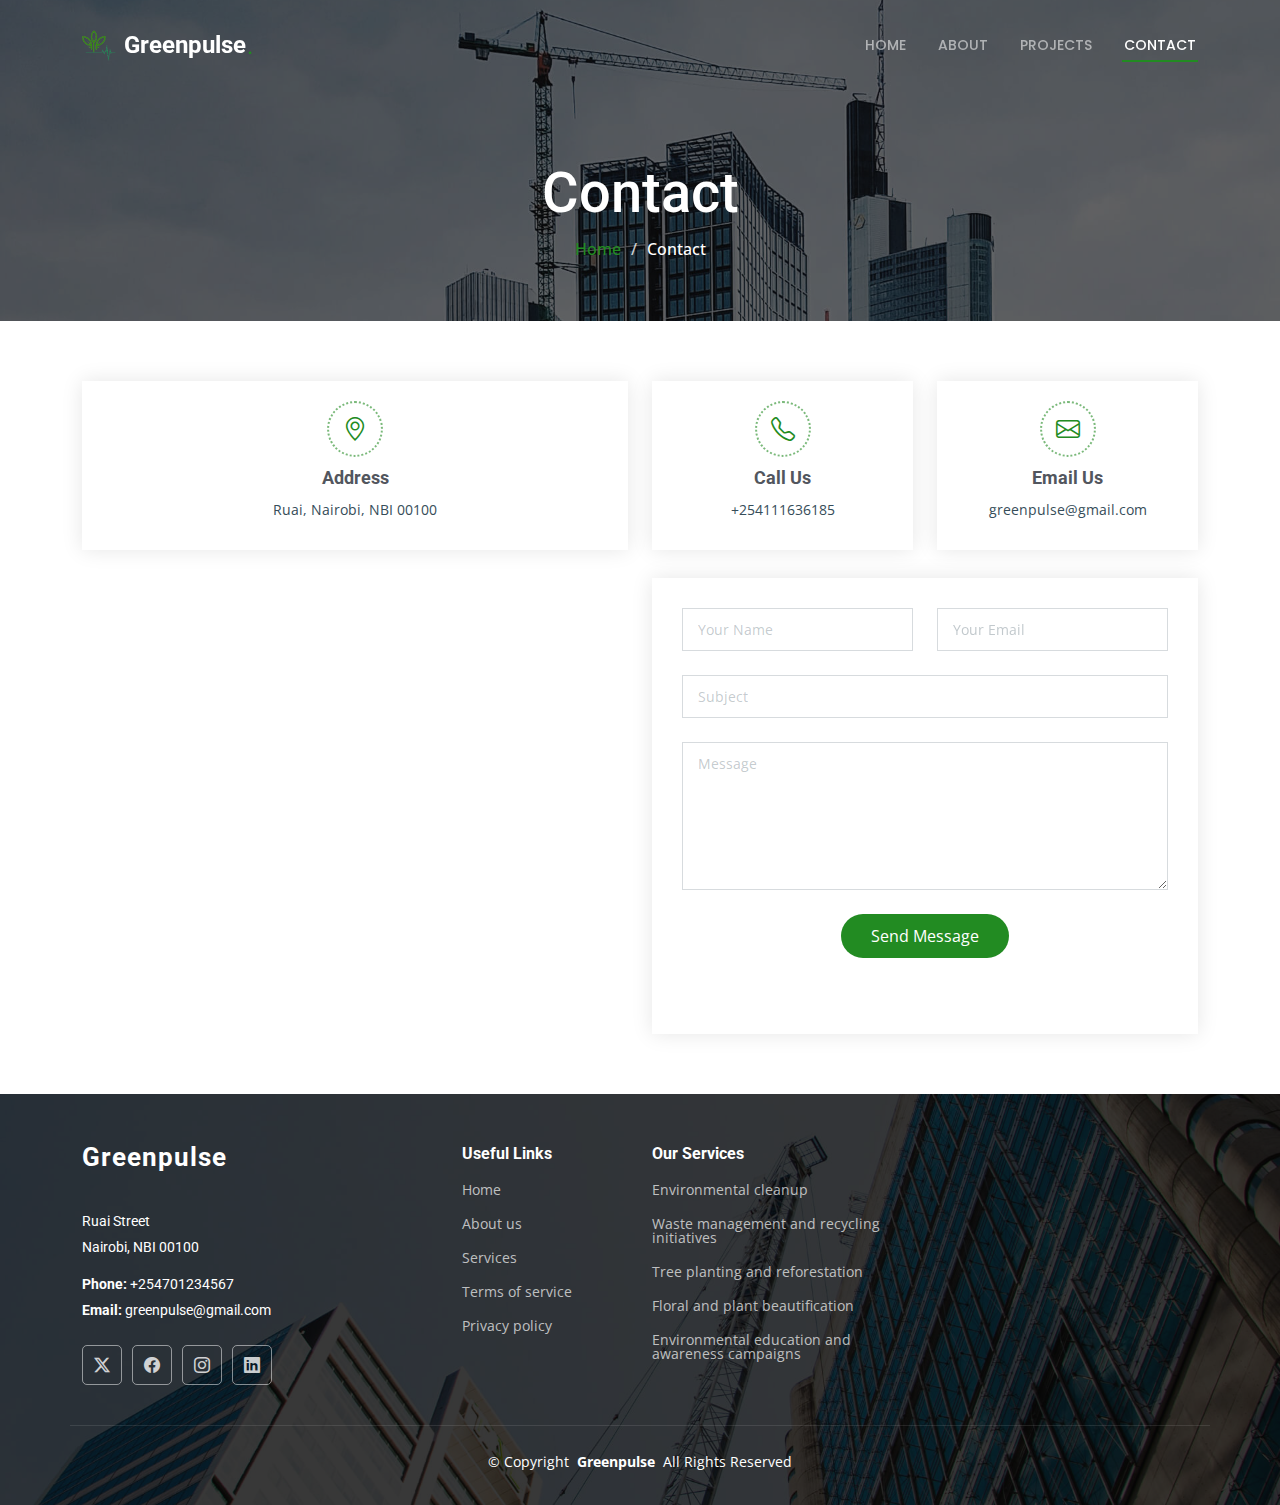
<file: contact.html>
<!DOCTYPE html>
<html lang="en">

<head>
  <meta charset="utf-8">
  <meta content="width=device-width, initial-scale=1.0" name="viewport">
  <title>Contact - Greenpulse</title>
  <meta content="" name="description">
  <meta content="" name="keywords">

  <!-- Favicons -->
  <link href="assets/img/logo/organic condensed.png" rel="icon">
  <link href="assets/img/logo/organic condensed.png" rel="icon">

  <!-- Fonts -->
  <link href="https://fonts.googleapis.com" rel="preconnect">
  <link href="https://fonts.gstatic.com" rel="preconnect" crossorigin>
  <link href="https://fonts.googleapis.com/css2?family=Roboto:ital,wght@0,100;0,300;0,400;0,500;0,700;0,900;1,100;1,300;1,400;1,500;1,700;1,900&family=Open+Sans:ital,wght@0,300;0,400;0,500;0,600;0,700;0,800;1,300;1,400;1,500;1,600;1,700;1,800&family=Poppins:ital,wght@0,100;0,200;0,300;0,400;0,500;0,600;0,700;0,800;0,900;1,100;1,200;1,300;1,400;1,500;1,600;1,700;1,800;1,900&display=swap" rel="stylesheet">

  <!-- Vendor CSS Files -->
  <link href="assets/vendor/bootstrap/css/bootstrap.min.css" rel="stylesheet">
  <link href="assets/vendor/bootstrap-icons/bootstrap-icons.css" rel="stylesheet">
  <link href="assets/vendor/aos/aos.css" rel="stylesheet">
  <link href="assets/vendor/fontawesome-free/css/all.min.css" rel="stylesheet">
  <link href="assets/vendor/glightbox/css/glightbox.min.css" rel="stylesheet">
  <link href="assets/vendor/swiper/swiper-bundle.min.css" rel="stylesheet">

  <!-- Main CSS File -->
  <link href="assets/css/main.css" rel="stylesheet">

  <!-- =======================================================
  * Template Name: UpConstruction
  * Template URL: https://bootstrapmade.com/upconstruction-bootstrap-construction-website-template/
  * Updated: Jun 29 2024 with Bootstrap v5.3.3
  * Author: BootstrapMade.com
  * License: https://bootstrapmade.com/license/
  ======================================================== -->
</head>

<body class="contact-page">

  <header id="header" class="header d-flex align-items-center fixed-top">
    <div class="container-fluid container-xl position-relative d-flex align-items-center justify-content-between">

      <a href="index.html" class="logo d-flex align-items-center">
        <!-- Uncomment the line below if you also wish to use an image logo -->
        <img src="assets/img/logo/organic_condensed-removebg-preview.png" alt="">
        <h1 class="sitename">Greenpulse</h1> <span>.</span>
      </a>

      <nav id="navmenu" class="navmenu">
        <ul>
          <li><a href="index.html">Home</a></li>
          <li><a href="about.html">About</a></li>
          <li><a href="projects.html">Projects</a></li>
          <li><a href="contact.html" class="active">Contact</a></li>
        </ul>
        <i class="mobile-nav-toggle d-xl-none bi bi-list"></i>
      </nav>

    </div>
  </header>

  <main class="main">

    <!-- Page Title -->
    <div class="page-title dark-background" style="background-image: url(assets/img/page-title-bg.jpg);">
      <div class="container position-relative">
        <h1>Contact</h1>
        <nav class="breadcrumbs">
          <ol>
            <li><a href="index.html">Home</a></li>
            <li class="current">Contact</li>
          </ol>
        </nav>
      </div>
    </div><!-- End Page Title -->

    <!-- Contact Section -->
    <section id="contact" class="contact section">

      <div class="container" data-aos="fade-up" data-aos-delay="100">

        <div class="row gy-4">

          <div class="col-lg-6">
            <div class="info-item d-flex flex-column justify-content-center align-items-center" data-aos="fade-up" data-aos-delay="200">
              <i class="bi bi-geo-alt"></i>
              <h3>Address</h3>
              <p>Ruai, Nairobi, NBI 00100</p>
            </div>
          </div><!-- End Info Item -->

          <div class="col-lg-3 col-md-6">
            <div class="info-item d-flex flex-column justify-content-center align-items-center" data-aos="fade-up" data-aos-delay="300">
              <i class="bi bi-telephone"></i>
              <h3>Call Us</h3>
              <p>+254111636185</p>
            </div>
          </div><!-- End Info Item -->

          <div class="col-lg-3 col-md-6">
            <div class="info-item d-flex flex-column justify-content-center align-items-center" data-aos="fade-up" data-aos-delay="400">
              <i class="bi bi-envelope"></i>
              <h3>Email Us</h3>
              <p>greenpulse@gmail.com</p>
            </div>
          </div><!-- End Info Item -->

        </div>

        <div class="row gy-4 mt-1">
          <div class="col-lg-6" data-aos="fade-up" data-aos-delay="300">
            <iframe src="https://www.google.com/maps/embed?pb=!1m14!1m12!1m3!1d958.9649886907328!2d37.01049627603781!3d-1.2609931325427521!2m3!1f0!2f0!3f0!3m2!1i1024!2i768!4f13.1!5e0!3m2!1sen!2ske!4v1722003651612!5m2!1sen!2ske" width="600" height="450" style="border:0;" allowfullscreen="" loading="lazy" referrerpolicy="no-referrer-when-downgrade"></iframe>          </div><!-- End Google Maps -->

          <div class="col-lg-6">
            <form action="forms/contact.php" method="post" class="php-email-form" data-aos="fade-up" data-aos-delay="400">
              <div class="row gy-4">

                <div class="col-md-6">
                  <input type="text" name="name" class="form-control" placeholder="Your Name" required="">
                </div>

                <div class="col-md-6 ">
                  <input type="email" class="form-control" name="email" placeholder="Your Email" required="">
                </div>

                <div class="col-md-12">
                  <input type="text" class="form-control" name="subject" placeholder="Subject" required="">
                </div>

                <div class="col-md-12">
                  <textarea class="form-control" name="message" rows="6" placeholder="Message" required=""></textarea>
                </div>

                <div class="col-md-12 text-center">
                  <div class="loading">Loading</div>
                  <div class="error-message"></div>
                  <div class="sent-message">Your message has been sent. Thank you!</div>

                  <button type="submit">Send Message</button>
                </div>

              </div>
            </form>
          </div><!-- End Contact Form -->

        </div>

      </div>

    </section><!-- /Contact Section -->

  </main>

  <footer id="footer" class="footer dark-background">

    <div class="container footer-top">
      <div class="row gy-4">
        <div class="col-lg-4 col-md-6 footer-about">
          <a href="index.html" class="logo d-flex align-items-center">
            <span class="sitename">Greenpulse</span>
          </a>
          <div class="footer-contact pt-3">
            <p>Ruai Street</p>
            <p>Nairobi, NBI 00100</p>
            <p class="mt-3"><strong>Phone:</strong> <span>+254701234567</span></p>
            <p><strong>Email:</strong> <span>greenpulse@gmail.com</span></p>
          </div>
          <div class="social-links d-flex mt-4">
            <a href=""><i class="bi bi-twitter-x"></i></a>
            <a href=""><i class="bi bi-facebook"></i></a>
            <a href=""><i class="bi bi-instagram"></i></a>
            <a href=""><i class="bi bi-linkedin"></i></a>
          </div>
        </div>

        <div class="col-lg-2 col-md-3 footer-links">
          <h4>Useful Links</h4>
          <ul>
            <li><a href="#">Home</a></li>
            <li><a href="#">About us</a></li>
            <li><a href="#">Services</a></li>
            <li><a href="#">Terms of service</a></li>
            <li><a href="#">Privacy policy</a></li>
          </ul>
        </div>

        <div class="col-md-3 footer-links">
          <h4>Our Services</h4>
          <ul>
            <li><a href="#">Environmental cleanup</a></li>
            <li><a href="#">Waste management and recycling initiatives</a></li>
            <li><a href="#">Tree planting and reforestation</a></li>
            <li><a href="#">Floral and plant beautification</a></li>
            <li><a href="#">Environmental education and awareness campaigns</a></li>
          </ul>
        </div>

      </div>
    </div>

    <div class="container copyright text-center mt-4">
      <p>© <span>Copyright</span> <strong class="px-1 sitename">Greenpulse</strong> <span>All Rights Reserved</span></p>
      <div class="credits">
        <!-- All the links in the footer should remain intact. -->
        <!-- You can delete the links only if you've purchased the pro version. -->
        <!-- Licensing information: https://bootstrapmade.com/license/ -->
        <!-- Purchase the pro version with working PHP/AJAX contact form: [buy-url] -->
        <!-- Designed by <a href="https://bootstrapmade.com/">BootstrapMade</a> -->
      </div>
    </div>

  </footer>

  <!-- Scroll Top -->
  <a href="#" id="scroll-top" class="scroll-top d-flex align-items-center justify-content-center"><i class="bi bi-arrow-up-short"></i></a>

  <!-- Preloader -->
  <div id="preloader"></div>

  <!-- Vendor JS Files -->
  <script src="assets/vendor/bootstrap/js/bootstrap.bundle.min.js"></script>
  <script src="assets/vendor/php-email-form/validate.js"></script>
  <script src="assets/vendor/aos/aos.js"></script>
  <script src="assets/vendor/glightbox/js/glightbox.min.js"></script>
  <script src="assets/vendor/imagesloaded/imagesloaded.pkgd.min.js"></script>
  <script src="assets/vendor/isotope-layout/isotope.pkgd.min.js"></script>
  <script src="assets/vendor/swiper/swiper-bundle.min.js"></script>
  <script src="assets/vendor/purecounter/purecounter_vanilla.js"></script>

  <!-- Main JS File -->
  <script src="assets/js/main.js"></script>

</body>

</html>
</file>
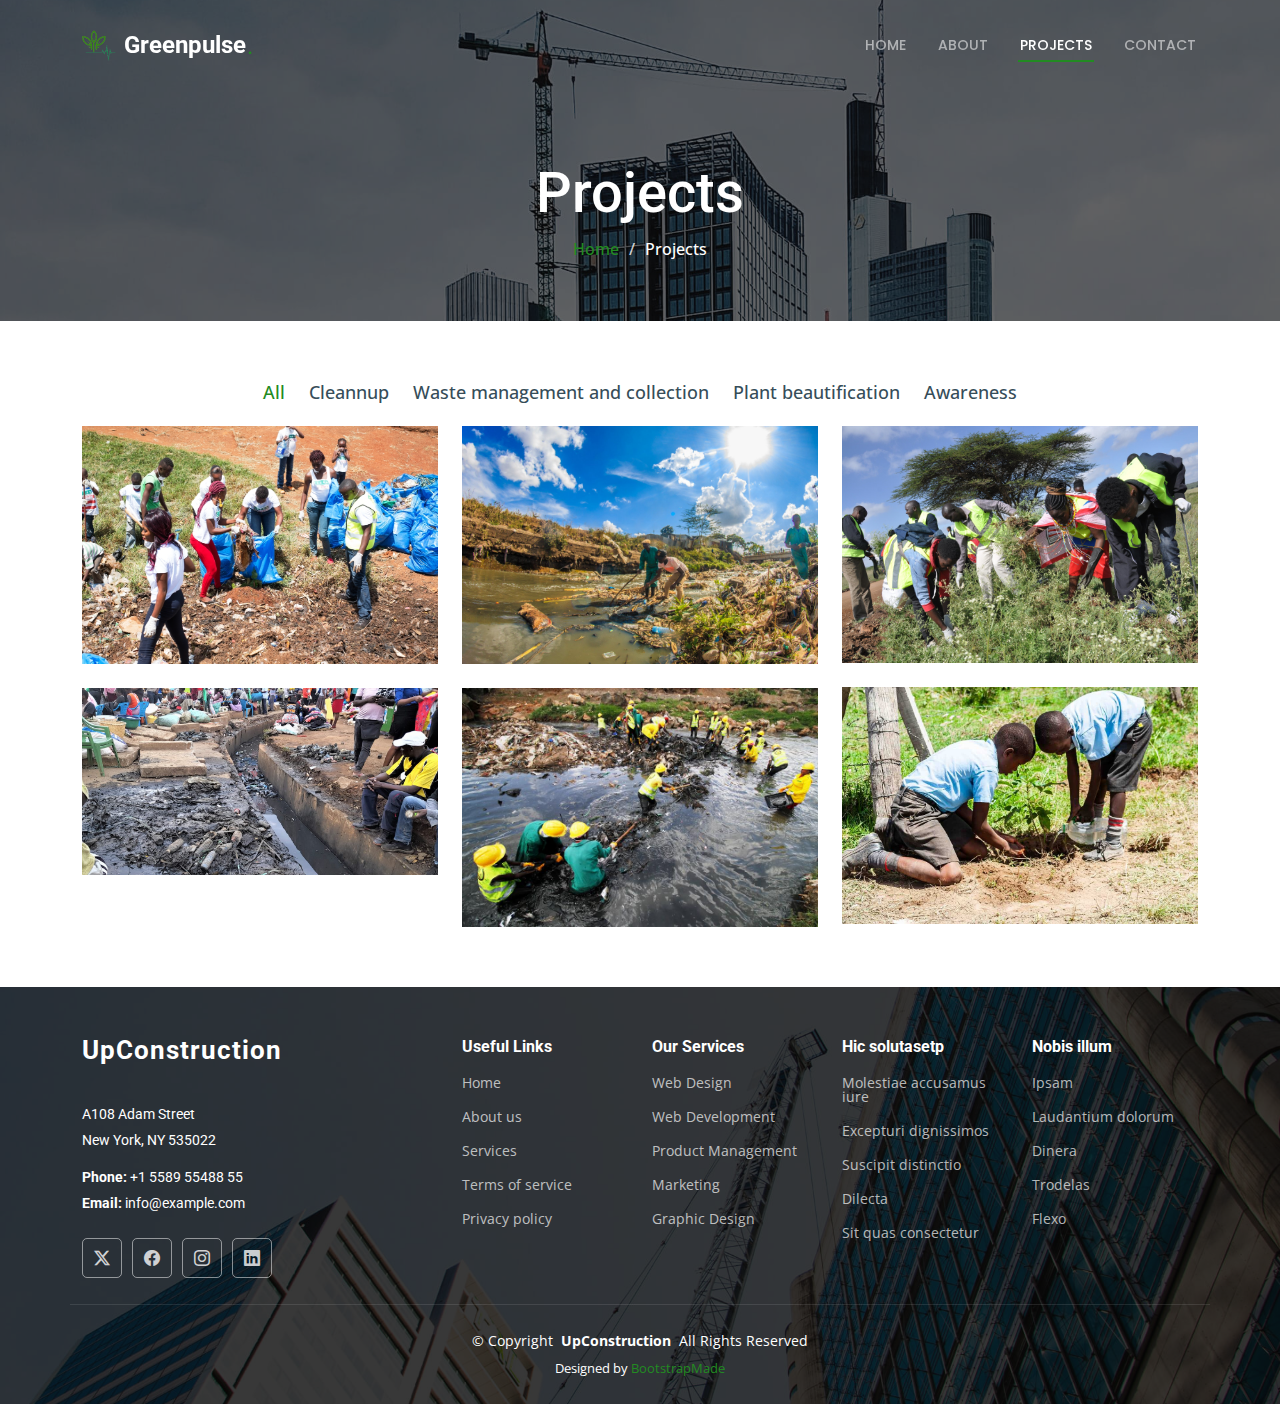
<file: projects.html>
<!DOCTYPE html>
<html lang="en">

<head>
  <meta charset="utf-8">
  <meta content="width=device-width, initial-scale=1.0" name="viewport">
  <title>Projects - Greenpulse</title>
  <meta content="" name="description">
  <meta content="" name="keywords">

  <!-- Favicons -->
  <link href="assets/img/logo/organic condensed.png" rel="icon">
  <link href="assets/img/logo/organic condensed.png" rel="icon">

  <!-- Fonts -->
  <link href="https://fonts.googleapis.com" rel="preconnect">
  <link href="https://fonts.gstatic.com" rel="preconnect" crossorigin>
  <link href="https://fonts.googleapis.com/css2?family=Roboto:ital,wght@0,100;0,300;0,400;0,500;0,700;0,900;1,100;1,300;1,400;1,500;1,700;1,900&family=Open+Sans:ital,wght@0,300;0,400;0,500;0,600;0,700;0,800;1,300;1,400;1,500;1,600;1,700;1,800&family=Poppins:ital,wght@0,100;0,200;0,300;0,400;0,500;0,600;0,700;0,800;0,900;1,100;1,200;1,300;1,400;1,500;1,600;1,700;1,800;1,900&display=swap" rel="stylesheet">

  <!-- Vendor CSS Files -->
  <link href="assets/vendor/bootstrap/css/bootstrap.min.css" rel="stylesheet">
  <link href="assets/vendor/bootstrap-icons/bootstrap-icons.css" rel="stylesheet">
  <link href="assets/vendor/aos/aos.css" rel="stylesheet">
  <link href="assets/vendor/fontawesome-free/css/all.min.css" rel="stylesheet">
  <link href="assets/vendor/glightbox/css/glightbox.min.css" rel="stylesheet">
  <link href="assets/vendor/swiper/swiper-bundle.min.css" rel="stylesheet">

  <!-- Main CSS File -->
  <link href="assets/css/main.css" rel="stylesheet">

  <!-- =======================================================
  * Template Name: UpConstruction
  * Template URL: https://bootstrapmade.com/upconstruction-bootstrap-construction-website-template/
  * Updated: Jun 29 2024 with Bootstrap v5.3.3
  * Author: BootstrapMade.com
  * License: https://bootstrapmade.com/license/
  ======================================================== -->
</head>

<body class="projects-page">

  <header id="header" class="header d-flex align-items-center fixed-top">
    <div class="container-fluid container-xl position-relative d-flex align-items-center justify-content-between">

      <a href="index.html" class="logo d-flex align-items-center">
        <!-- Uncomment the line below if you also wish to use an image logo -->
        <img src="assets/img/logo/organic_condensed-removebg-preview.png" alt="">
        <h1 class="sitename">Greenpulse</h1> <span>.</span>
      </a>

      <nav id="navmenu" class="navmenu">
        <ul>
          <li><a href="index.html">Home</a></li>
          <li><a href="about.html">About</a></li>
          <li><a href="projects.html" class="active">Projects</a></li>
          <li><a href="contact.html">Contact</a></li>
        </ul>
        <i class="mobile-nav-toggle d-xl-none bi bi-list"></i>
      </nav>

    </div>
  </header>

  <main class="main">

    <!-- Page Title -->
    <div class="page-title dark-background" style="background-image: url(assets/img/page-title-bg.jpg);">
      <div class="container position-relative">
        <h1>Projects</h1>
        <nav class="breadcrumbs">
          <ol>
            <li><a href="index.html">Home</a></li>
            <li class="current">Projects</li>
          </ol>
        </nav>
      </div>
    </div><!-- End Page Title -->

    <!-- Projects Section -->
    <section id="projects" class="projects section">

      <div class="container">

        <div class="isotope-layout" data-default-filter="*" data-layout="masonry" data-sort="original-order">

          <ul class="portfolio-filters isotope-filters" data-aos="fade-up" data-aos-delay="100">
            <li data-filter="*" class="filter-active">All</li>
            <li data-filter=".filter-remodeling">Cleannup</li>
            <li data-filter=".filter-construction">Waste management and collection</li>
            <li data-filter=".filter-repairs">Plant beautification</li>
            <li data-filter=".filter-design">Awareness</li>
          </ul><!-- End Portfolio Filters -->

          <div class="row gy-4 isotope-container" data-aos="fade-up" data-aos-delay="200">

            <div class="col-lg-4 col-md-6 portfolio-item isotope-item filter-remodeling">
              <div class="portfolio-content h-100">
                <img src="assets/img/introImg/env1.jpg" class="img-fluid" alt="">
                <div class="portfolio-info">
                  <h4>App 1</h4>
                  <p>Lorem ipsum, dolor sit amet consectetur</p>
                  <a href="assets/img/projects/remodeling-1.jpg" title="App 1" data-gallery="portfolio-gallery-app" class="glightbox preview-link"><i class="bi bi-zoom-in"></i></a>
                  <a href="#" title="More Details" class="details-link"><i class="bi bi-link-45deg"></i></a>
                </div>
              </div>
            </div><!-- End Portfolio Item -->

            <div class="col-lg-4 col-md-6 portfolio-item isotope-item filter-construction">
              <div class="portfolio-content h-100">
                <img src="assets/img/introImg/env2.jpeg" class="img-fluid" alt="">
                <div class="portfolio-info">
                  <h4>Product 1</h4>
                  <p>Lorem ipsum, dolor sit amet consectetur</p>
                  <a href="assets/img/projects/construction-1.jpg" title="Product 1" data-gallery="portfolio-gallery-product" class="glightbox preview-link"><i class="bi bi-zoom-in"></i></a>
                  <a href="#" title="More Details" class="details-link"><i class="bi bi-link-45deg"></i></a>
                </div>
              </div>
            </div><!-- End Portfolio Item -->

            <div class="col-lg-4 col-md-6 portfolio-item isotope-item filter-repairs">
              <div class="portfolio-content h-100">
                <img src="assets/img/introImg/env2.jpg" class="img-fluid" alt="">
                <div class="portfolio-info">
                  <h4>Branding 1</h4>
                  <p>Lorem ipsum, dolor sit amet consectetur</p>
                  <a href="assets/img/projects/repairs-1.jpg" title="Branding 1" data-gallery="portfolio-gallery-branding" class="glightbox preview-link"><i class="bi bi-zoom-in"></i></a>
                  <a href="#" title="More Details" class="details-link"><i class="bi bi-link-45deg"></i></a>
                </div>
              </div>
            </div><!-- End Portfolio Item -->

            <div class="col-lg-4 col-md-6 portfolio-item isotope-item filter-remodeling">
              <div class="portfolio-content h-100">
                <img src="assets/img/introImg/boytreeplant.jpeg" class="img-fluid" alt="">
                <div class="portfolio-info">
                  <h4>App 2</h4>
                  <p>Lorem ipsum, dolor sit amet consectetur</p>
                  <a href="assets/img/projects/remodeling-2.jpg" title="App 2" data-gallery="portfolio-gallery-app" class="glightbox preview-link"><i class="bi bi-zoom-in"></i></a>
                  <a href="project-details.html" title="More Details" class="details-link"><i class="bi bi-link-45deg"></i></a>
                </div>
              </div>
            </div><!-- End Portfolio Item -->

            <div class="col-lg-4 col-md-6 portfolio-item isotope-item filter-design">
              <div class="portfolio-content h-100">
                <img src="assets/img/introImg/env3.jpg" class="img-fluid" alt="">
                <div class="portfolio-info">
                  <h4>Books 1</h4>
                  <p>Lorem ipsum, dolor sit amet consectetur</p>
                  <a href="assets/img/projects/design-1.jpg" title="Branding 1" data-gallery="portfolio-gallery-book" class="glightbox preview-link"><i class="bi bi-zoom-in"></i></a>
                  <a href="#" title="More Details" class="details-link"><i class="bi bi-link-45deg"></i></a>
                </div>
              </div>
            </div><!-- End Portfolio Item -->

            <div class="col-lg-4 col-md-6 portfolio-item isotope-item filter-remodeling">
              <div class="portfolio-content h-100">
                <img src="assets/img/introImg/env4.jpg" class="img-fluid" alt="">
                <div class="portfolio-info">
                  <h4>App 2</h4>
                  <p>Lorem ipsum, dolor sit amet consectetur</p>
                  <a href="assets/img/projects/remodeling-2.jpg" title="App 2" data-gallery="portfolio-gallery-app" class="glightbox preview-link"><i class="bi bi-zoom-in"></i></a>
                  <a href="#" title="More Details" class="details-link"><i class="bi bi-link-45deg"></i></a>
                </div>
              </div>
            </div><!-- End Portfolio Item -->

          </div><!-- End Portfolio Container -->

        </div>

      </div>

    </section><!-- /Projects Section -->

  </main>

  <footer id="footer" class="footer dark-background">

    <div class="container footer-top">
      <div class="row gy-4">
        <div class="col-lg-4 col-md-6 footer-about">
          <a href="index.html" class="logo d-flex align-items-center">
            <span class="sitename">UpConstruction</span>
          </a>
          <div class="footer-contact pt-3">
            <p>A108 Adam Street</p>
            <p>New York, NY 535022</p>
            <p class="mt-3"><strong>Phone:</strong> <span>+1 5589 55488 55</span></p>
            <p><strong>Email:</strong> <span>info@example.com</span></p>
          </div>
          <div class="social-links d-flex mt-4">
            <a href=""><i class="bi bi-twitter-x"></i></a>
            <a href=""><i class="bi bi-facebook"></i></a>
            <a href=""><i class="bi bi-instagram"></i></a>
            <a href=""><i class="bi bi-linkedin"></i></a>
          </div>
        </div>

        <div class="col-lg-2 col-md-3 footer-links">
          <h4>Useful Links</h4>
          <ul>
            <li><a href="#">Home</a></li>
            <li><a href="#">About us</a></li>
            <li><a href="#">Services</a></li>
            <li><a href="#">Terms of service</a></li>
            <li><a href="#">Privacy policy</a></li>
          </ul>
        </div>

        <div class="col-lg-2 col-md-3 footer-links">
          <h4>Our Services</h4>
          <ul>
            <li><a href="#">Web Design</a></li>
            <li><a href="#">Web Development</a></li>
            <li><a href="#">Product Management</a></li>
            <li><a href="#">Marketing</a></li>
            <li><a href="#">Graphic Design</a></li>
          </ul>
        </div>

        <div class="col-lg-2 col-md-3 footer-links">
          <h4>Hic solutasetp</h4>
          <ul>
            <li><a href="#">Molestiae accusamus iure</a></li>
            <li><a href="#">Excepturi dignissimos</a></li>
            <li><a href="#">Suscipit distinctio</a></li>
            <li><a href="#">Dilecta</a></li>
            <li><a href="#">Sit quas consectetur</a></li>
          </ul>
        </div>

        <div class="col-lg-2 col-md-3 footer-links">
          <h4>Nobis illum</h4>
          <ul>
            <li><a href="#">Ipsam</a></li>
            <li><a href="#">Laudantium dolorum</a></li>
            <li><a href="#">Dinera</a></li>
            <li><a href="#">Trodelas</a></li>
            <li><a href="#">Flexo</a></li>
          </ul>
        </div>

      </div>
    </div>

    <div class="container copyright text-center mt-4">
      <p>© <span>Copyright</span> <strong class="px-1 sitename">UpConstruction</strong> <span>All Rights Reserved</span></p>
      <div class="credits">
        <!-- All the links in the footer should remain intact. -->
        <!-- You can delete the links only if you've purchased the pro version. -->
        <!-- Licensing information: https://bootstrapmade.com/license/ -->
        <!-- Purchase the pro version with working PHP/AJAX contact form: [buy-url] -->
        Designed by <a href="https://bootstrapmade.com/">BootstrapMade</a>
      </div>
    </div>

  </footer>

  <!-- Scroll Top -->
  <a href="#" id="scroll-top" class="scroll-top d-flex align-items-center justify-content-center"><i class="bi bi-arrow-up-short"></i></a>

  <!-- Preloader -->
  <div id="preloader"></div>

  <!-- Vendor JS Files -->
  <script src="assets/vendor/bootstrap/js/bootstrap.bundle.min.js"></script>
  <script src="assets/vendor/php-email-form/validate.js"></script>
  <script src="assets/vendor/aos/aos.js"></script>
  <script src="assets/vendor/glightbox/js/glightbox.min.js"></script>
  <script src="assets/vendor/imagesloaded/imagesloaded.pkgd.min.js"></script>
  <script src="assets/vendor/isotope-layout/isotope.pkgd.min.js"></script>
  <script src="assets/vendor/swiper/swiper-bundle.min.js"></script>
  <script src="assets/vendor/purecounter/purecounter_vanilla.js"></script>

  <!-- Main JS File -->
  <script src="assets/js/main.js"></script>

</body>

</html>
</file>
<file: assets/css/main.css>
/**
* Template Name: UpConstruction
* Template URL: https://bootstrapmade.com/upconstruction-bootstrap-construction-website-template/
* Updated: Jun 29 2024 with Bootstrap v5.3.3
* Author: BootstrapMade.com
* License: https://bootstrapmade.com/license/
*/

/*--------------------------------------------------------------
# Font & Color Variables
# Help: https://bootstrapmade.com/color-system/
--------------------------------------------------------------*/
/* Fonts */
:root {
  --default-font: "Open Sans",  system-ui, -apple-system, "Segoe UI", Roboto, "Helvetica Neue", Arial, "Noto Sans", "Liberation Sans", sans-serif, "Apple Color Emoji", "Segoe UI Emoji", "Segoe UI Symbol", "Noto Color Emoji";
  --heading-font: "Roboto",  sans-serif;
  --nav-font: "Poppins",  sans-serif;
}

/* Global Colors - The following color variables are used throughout the website. Updating them here will change the color scheme of the entire website */
:root { 
  --background-color: #ffffff; /* Background color for the entire website, including individual sections */
  --default-color: #364d59; /* Default color used for the majority of the text content across the entire website */
  --heading-color: #52565e; /* Color for headings, subheadings and title throughout the website */
  --accent-color: #228B22; /* Accent color that represents your brand on the website. It's used for buttons, links, and other elements that need to stand out */
  --surface-color: #ffffff; /* The surface color is used as a background of boxed elements within sections, such as cards, icon boxes, or other elements that require a visual separation from the global background. */
  --contrast-color: #ffffff; /* Contrast color for text, ensuring readability against backgrounds of accent, heading, or default colors. */
}

/* Nav Menu Colors - The following color variables are used specifically for the navigation menu. They are separate from the global colors to allow for more customization options */
:root {
  --nav-color: rgba(255, 255, 255, 0.55);  /* The default color of the main navmenu links */
  --nav-hover-color: #ffffff; /* Applied to main navmenu links when they are hovered over or active */
  --nav-mobile-background-color: #ffffff; /* Used as the background color for mobile navigation menu */
  --nav-dropdown-background-color: #ffffff; /* Used as the background color for dropdown items that appear when hovering over primary navigation items */
  --nav-dropdown-color: #212529; /* Used for navigation links of the dropdown items in the navigation menu. */
  --nav-dropdown-hover-color: #feb900; /* Similar to --nav-hover-color, this color is applied to dropdown navigation links when they are hovered over. */
}

/* Color Presets - These classes override global colors when applied to any section or element, providing reuse of the sam color scheme. */

.light-background {
  --background-color: #f4f7f6;
  --surface-color: #ffffff;
}

.dark-background {
  --background-color: #060606;
  --default-color: #ffffff;
  --heading-color: #ffffff;
  --surface-color: #252525;
  --contrast-color: #ffffff;
}

/* Smooth scroll */
:root {
  scroll-behavior: smooth;
}

/*--------------------------------------------------------------
# General Styling & Shared Classes
--------------------------------------------------------------*/
body {
  color: var(--default-color);
  background-color: var(--background-color);
  font-family: var(--default-font);
}

a {
  color: var(--accent-color);
  text-decoration: none;
  transition: 0.3s;
}

a:hover {
  color: color-mix(in srgb, var(--accent-color), transparent 25%);
  text-decoration: none;
}

h1,
h2,
h3,
h4,
h5,
h6 {
  color: var(--heading-color);
  font-family: var(--heading-font);
}

/* PHP Email Form Messages
------------------------------*/
.php-email-form .error-message {
  display: none;
  background: #df1529;
  color: #ffffff;
  text-align: left;
  padding: 15px;
  margin-bottom: 24px;
  font-weight: 600;
}

.php-email-form .sent-message {
  display: none;
  color: #ffffff;
  background: #059652;
  text-align: center;
  padding: 15px;
  margin-bottom: 24px;
  font-weight: 600;
}

.php-email-form .loading {
  display: none;
  background: var(--surface-color);
  text-align: center;
  padding: 15px;
  margin-bottom: 24px;
}

.php-email-form .loading:before {
  content: "";
  display: inline-block;
  border-radius: 50%;
  width: 24px;
  height: 24px;
  margin: 0 10px -6px 0;
  border: 3px solid var(--accent-color);
  border-top-color: var(--surface-color);
  animation: php-email-form-loading 1s linear infinite;
}

@keyframes php-email-form-loading {
  0% {
    transform: rotate(0deg);
  }

  100% {
    transform: rotate(360deg);
  }
}

/*--------------------------------------------------------------
# Global Header
--------------------------------------------------------------*/
.header {
  --background-color: rgba(255, 255, 255, 0);
  --default-color: #ffffff;
  --heading-color: #ffffff;
  color: var(--default-color);
  background-color: var(--background-color);
  padding: 20px 0;
  transition: all 0.5s;
  z-index: 997;
}

.header .logo img {
  max-height: 32px;
  margin-right: 8px;
}

.header .logo h1 {
  font-size: 24px;
  margin: 0;
  font-weight: 700;
  color: var(--heading-color);
}

.header .logo span {
  font-size: 24px;
  padding-left: 1px;
  font-family: var(--heading-font);
  color: var(--color-primary);
}

.scrolled .header {
  box-shadow: 0px 0 18px rgba(0, 0, 0, 0.1);
}

/* Global Header on Scroll
------------------------------*/
.scrolled .header {
  --background-color: rgba(255, 255, 255, 0.95);
  --heading-color: #3c3c3c;
  --nav-color: #3c3c3c;
  --nav-hover-color: #3c3c3c;
}

/*--------------------------------------------------------------
# Navigation Menu
--------------------------------------------------------------*/
/* Desktop Navigation */
@media (min-width: 1200px) {
  .navmenu {
    padding: 0;
  }

  .navmenu ul {
    margin: 0;
    padding: 0;
    display: flex;
    list-style: none;
    align-items: center;
  }

  .navmenu li {
    position: relative;
  }

  .navmenu>ul>li {
    white-space: nowrap;
    padding: 15px 14px;
  }

  .navmenu>ul>li:last-child {
    padding-right: 0;
  }

  .navmenu a,
  .navmenu a:focus {
    color: var(--nav-color);
    font-size: 14px;
    padding: 0 2px;
    font-family: var(--nav-font);
    font-weight: 500;
    display: flex;
    align-items: center;
    justify-content: space-between;
    white-space: nowrap;
    transition: 0.3s;
    position: relative;
    text-transform: uppercase;
  }

  .navmenu a i,
  .navmenu a:focus i {
    font-size: 12px;
    line-height: 0;
    margin-left: 5px;
    transition: 0.3s;
  }

  .navmenu>ul>li>a:before {
    content: "";
    position: absolute;
    height: 2px;
    bottom: -6px;
    left: 0;
    background-color: var(--accent-color);
    visibility: hidden;
    width: 0px;
    transition: all 0.3s ease-in-out 0s;
  }

  .navmenu a:hover:before,
  .navmenu li:hover>a:before,
  .navmenu .active:before {
    visibility: visible;
    width: 100%;
  }

  .navmenu li:hover>a,
  .navmenu .active,
  .navmenu .active:focus {
    color: var(--nav-hover-color);
  }

  .navmenu .dropdown ul {
    margin: 0;
    padding: 10px 0;
    background: var(--nav-dropdown-background-color);
    display: block;
    position: absolute;
    visibility: hidden;
    left: 14px;
    top: 130%;
    opacity: 0;
    transition: 0.3s;
    border-radius: 4px;
    z-index: 99;
    box-shadow: 0px 0px 30px rgba(0, 0, 0, 0.1);
  }

  .navmenu .dropdown ul li {
    min-width: 200px;
  }

  .navmenu .dropdown ul a {
    padding: 10px 20px;
    font-size: 15px;
    text-transform: none;
    font-weight: 400;
    color: var(--nav-dropdown-color);
  }

  .navmenu .dropdown ul a i {
    font-size: 12px;
  }

  .navmenu .dropdown ul a:hover,
  .navmenu .dropdown ul .active:hover,
  .navmenu .dropdown ul li:hover>a {
    color: var(--nav-dropdown-hover-color);
  }

  .navmenu .dropdown:hover>ul {
    opacity: 1;
    top: 100%;
    visibility: visible;
  }

  .navmenu .dropdown .dropdown ul {
    top: 0;
    left: -90%;
    visibility: hidden;
  }

  .navmenu .dropdown .dropdown:hover>ul {
    opacity: 1;
    top: 0;
    left: -100%;
    visibility: visible;
  }
}

/* Mobile Navigation */
@media (max-width: 1199px) {
  .mobile-nav-toggle {
    color: var(--nav-color);
    font-size: 28px;
    line-height: 0;
    margin-right: 10px;
    cursor: pointer;
    transition: color 0.3s;
  }

  .navmenu {
    padding: 0;
    z-index: 9997;
  }

  .navmenu ul {
    display: none;
    position: absolute;
    inset: 60px 20px 20px 20px;
    padding: 10px 0;
    margin: 0;
    border-radius: 6px;
    background-color: var(--nav-mobile-background-color);
    border: 1px solid color-mix(in srgb, var(--default-color), transparent 90%);
    box-shadow: none;
    overflow-y: auto;
    transition: 0.3s;
    z-index: 9998;
  }

  .navmenu a,
  .navmenu a:focus {
    color: var(--nav-dropdown-color);
    padding: 10px 20px;
    font-family: var(--nav-font);
    font-size: 17px;
    font-weight: 500;
    display: flex;
    align-items: center;
    justify-content: space-between;
    white-space: nowrap;
    transition: 0.3s;
  }

  .navmenu a i,
  .navmenu a:focus i {
    font-size: 12px;
    line-height: 0;
    margin-left: 5px;
    width: 30px;
    height: 30px;
    display: flex;
    align-items: center;
    justify-content: center;
    border-radius: 50%;
    transition: 0.3s;
    background-color: color-mix(in srgb, var(--accent-color), transparent 90%);
  }

  .navmenu a i:hover,
  .navmenu a:focus i:hover {
    background-color: var(--accent-color);
    color: var(--contrast-color);
  }

  .navmenu a:hover,
  .navmenu .active,
  .navmenu .active:focus {
    color: var(--nav-dropdown-hover-color);
  }

  .navmenu .active i,
  .navmenu .active:focus i {
    background-color: var(--accent-color);
    color: var(--contrast-color);
    transform: rotate(180deg);
  }

  .navmenu .dropdown ul {
    position: static;
    display: none;
    z-index: 99;
    padding: 10px 0;
    margin: 10px 20px;
    background-color: var(--nav-dropdown-background-color);
    transition: all 0.5s ease-in-out;
  }

  .navmenu .dropdown ul ul {
    background-color: rgba(33, 37, 41, 0.1);
  }

  .navmenu .dropdown>.dropdown-active {
    display: block;
    background-color: rgba(33, 37, 41, 0.03);
  }

  .mobile-nav-active {
    overflow: hidden;
  }

  .mobile-nav-active .mobile-nav-toggle {
    color: #fff;
    position: absolute;
    font-size: 32px;
    top: 15px;
    right: 15px;
    margin-right: 0;
    z-index: 9999;
  }

  .mobile-nav-active .navmenu {
    position: fixed;
    overflow: hidden;
    inset: 0;
    background: rgba(33, 37, 41, 0.8);
    transition: 0.3s;
  }

  .mobile-nav-active .navmenu>ul {
    display: block;
  }
}

/*--------------------------------------------------------------
# Global Footer
--------------------------------------------------------------*/
.footer {
  color: var(--default-color);
  background-color: var(--background-color);
  background: url("../img/footer-bg.jpg") top center no-repeat;
  background-size: cover;
  font-size: 14px;
  position: relative;
}

.footer .container {
  position: relative;
}

.footer:before {
  content: "";
  background: color-mix(in srgb, var(--background-color), transparent 20%);
  position: absolute;
  inset: 0;
}

.footer .footer-top {
  padding-top: 50px;
}

.footer .footer-about .logo {
  line-height: 1;
  margin-bottom: 25px;
}

.footer .footer-about .logo img {
  max-height: 40px;
  margin-right: 6px;
}

.footer .footer-about .logo span {
  color: var(--heading-color);
  font-family: var(--heading-font);
  font-size: 26px;
  font-weight: 700;
  letter-spacing: 1px;
}

.footer .footer-about p {
  font-size: 14px;
  font-family: var(--heading-font);
}

.footer .social-links a {
  display: flex;
  align-items: center;
  justify-content: center;
  width: 40px;
  height: 40px;
  border-radius: 5px;
  border: 1px solid color-mix(in srgb, var(--default-color), transparent 50%);
  font-size: 16px;
  color: color-mix(in srgb, var(--default-color), transparent 20%);
  margin-right: 10px;
  transition: 0.3s;
}

.footer .social-links a:hover {
  color: var(--accent-color);
  border-color: var(--accent-color);
}

.footer h4 {
  font-size: 16px;
  font-weight: bold;
  position: relative;
  padding-bottom: 12px;
}

.footer .footer-links {
  margin-bottom: 30px;
}

.footer .footer-links ul {
  list-style: none;
  padding: 0;
  margin: 0;
}

.footer .footer-links ul i {
  padding-right: 2px;
  font-size: 12px;
  line-height: 0;
}

.footer .footer-links ul li {
  padding: 10px 0;
  display: flex;
  align-items: center;
}

.footer .footer-links ul li:first-child {
  padding-top: 0;
}

.footer .footer-links ul a {
  color: color-mix(in srgb, var(--default-color), transparent 30%);
  display: inline-block;
  line-height: 1;
}

.footer .footer-links ul a:hover {
  color: var(--accent-color);
}

.footer .footer-contact p {
  margin-bottom: 5px;
}

.footer .copyright {
  padding-top: 25px;
  padding-bottom: 25px;
  border-top: 1px solid color-mix(in srgb, var(--default-color), transparent 90%);
}

.footer .copyright p {
  margin-bottom: 0;
}

.footer .credits {
  margin-top: 8px;
  font-size: 13px;
}

/*--------------------------------------------------------------
# Preloader
--------------------------------------------------------------*/
#preloader {
  position: fixed;
  inset: 0;
  z-index: 999999;
  overflow: hidden;
  background: var(--background-color);
  transition: all 0.6s ease-out;
}

#preloader:before {
  content: "";
  position: fixed;
  top: calc(50% - 30px);
  left: calc(50% - 30px);
  border: 6px solid #ffffff;
  border-color: var(--accent-color) transparent var(--accent-color) transparent;
  border-radius: 50%;
  width: 60px;
  height: 60px;
  animation: animate-preloader 1.5s linear infinite;
}

@keyframes animate-preloader {
  0% {
    transform: rotate(0deg);
  }

  100% {
    transform: rotate(360deg);
  }
}

/*--------------------------------------------------------------
# Scroll Top Button
--------------------------------------------------------------*/
.scroll-top {
  position: fixed;
  visibility: hidden;
  opacity: 0;
  right: 15px;
  bottom: 15px;
  z-index: 99999;
  background-color: var(--accent-color);
  width: 40px;
  height: 40px;
  border-radius: 4px;
  transition: all 0.4s;
}

.scroll-top i {
  font-size: 24px;
  color: var(--default-color);
  line-height: 0;
}

.scroll-top:hover {
  background-color: color-mix(in srgb, var(--accent-color), transparent 20%);
  color: var(--contrast-color);
}

.scroll-top.active {
  visibility: visible;
  opacity: 1;
}

/*--------------------------------------------------------------
# Disable aos animation delay on mobile devices
--------------------------------------------------------------*/
@media screen and (max-width: 768px) {
  [data-aos-delay] {
    transition-delay: 0 !important;
  }
}

/*--------------------------------------------------------------
# Global Page Titles & Breadcrumbs
--------------------------------------------------------------*/
.page-title {
  color: var(--default-color);
  background-color: var(--background-color);
  background-size: cover;
  background-position: center;
  background-repeat: no-repeat;
  padding: 160px 0 60px 0;
  text-align: center;
  position: relative;
}

.page-title:before {
  content: "";
  background-color: color-mix(in srgb, var(--background-color), transparent 40%);
  position: absolute;
  inset: 0;
}

.page-title h1 {
  font-size: 56px;
  font-weight: 500;
  margin-bottom: 10px;
}

.page-title .breadcrumbs ol {
  display: flex;
  flex-wrap: wrap;
  list-style: none;
  justify-content: center;
  padding: 0;
  margin: 0;
  font-size: 16px;
  font-weight: 500;
}

.page-title .breadcrumbs ol li+li {
  padding-left: 10px;
}

.page-title .breadcrumbs ol li+li::before {
  content: "/";
  display: inline-block;
  padding-right: 10px;
  color: color-mix(in srgb, var(--default-color), transparent 20%);
}

/*--------------------------------------------------------------
# Global Sections
--------------------------------------------------------------*/
section,
.section {
  color: var(--default-color);
  background-color: var(--background-color);
  padding: 60px 0;
  scroll-margin-top: 92px;
  overflow: clip;
}

@media (max-width: 1199px) {

  section,
  .section {
    scroll-margin-top: 76px;
  }
}

/*--------------------------------------------------------------
# Global Section Titles
--------------------------------------------------------------*/
.section-title {
  text-align: center;
  padding-bottom: 60px;
  position: relative;
}

.section-title h2 {
  font-size: 32px;
  font-weight: 700;
  position: relative;
}

.section-title h2:before,
.section-title h2:after {
  content: "";
  width: 50px;
  height: 2px;
  background: var(--accent-color);
  display: inline-block;
}

.section-title h2:before {
  margin: 0 15px 10px 0;
}

.section-title h2:after {
  margin: 0 0 10px 15px;
}

.section-title p {
  margin-bottom: 0;
}

/*--------------------------------------------------------------
# Hero Section
--------------------------------------------------------------*/
.hero {
  width: 100%;
  min-height: 100vh;
  position: relative;
  padding: 0;
  display: flex;
  align-items: center;
  justify-content: center;
  overflow: hidden;
}

.hero .info {
  position: relative;
  inset: 0;
  z-index: 3;
  padding: 140px 0 60px 0;
}

@media (max-width: 768px),
(max-height: 480px) {
  .hero .info {
    padding: 100px 50px 60px 50px;
  }
}

.hero .info h2 {
  margin-bottom: 30px;
  padding-bottom: 30px;
  font-size: 56px;
  font-weight: 700;
  position: relative;
}

.hero .info h2:after {
  content: "";
  position: absolute;
  display: block;
  width: 80px;
  height: 4px;
  background: var(--accent-color);
  left: 0;
  right: 0;
  bottom: 0;
  margin: auto;
}

@media (max-width: 768px) {
  .hero .info h2 {
    font-size: 36px;
  }
}

.hero .info p {
  color: color-mix(in srgb, var(--default-color), transparent 20%);
  font-size: 18px;
}

.hero .info .btn-get-started {
  color: var(--contrast-color);
  font-family: var(--heading-font);
  font-weight: 500;
  font-size: 16px;
  letter-spacing: 1px;
  display: inline-block;
  padding: 12px 40px;
  border-radius: 50px;
  transition: 0.5s;
  margin: 10px;
  border: 2px solid var(--accent-color);
}

.hero .info .btn-get-started:hover {
  background: var(--accent-color);
}

.hero .carousel {
  inset: 0;
  position: absolute;
  overflow: hidden;
}

.hero .carousel-item {
  position: absolute;
  inset: 0;
  background-size: cover;
  background-position: center;
  background-repeat: no-repeat;
  overflow: hidden;
  transition-duration: 0.4s;
}

.hero .carousel-item img {
  position: absolute;
  inset: 0;
  display: block;
  width: 100%;
  height: 100%;
  object-fit: cover;
  z-index: 1;
}

.hero .carousel-item::before {
  content: "";
  background-color: color-mix(in srgb, var(--background-color), transparent 30%);
  position: absolute;
  inset: 0;
  z-index: 2;
}

.hero .carousel-control-prev {
  justify-content: start;
}

@media (min-width: 640px) {
  .hero .carousel-control-prev {
    padding-left: 15px;
  }
}

.hero .carousel-control-next {
  justify-content: end;
}

@media (min-width: 640px) {
  .hero .carousel-control-next {
    padding-right: 15px;
  }
}

.hero .carousel-control-next-icon,
.hero .carousel-control-prev-icon {
  background: none;
  font-size: 26px;
  line-height: 0;
  background: color-mix(in srgb, var(--default-color), transparent 80%);
  color: color-mix(in srgb, var(--default-color), transparent 40%);
  border-radius: 50px;
  width: 54px;
  height: 54px;
  display: flex;
  align-items: center;
  justify-content: center;
}

.hero .carousel-control-prev,
.hero .carousel-control-next {
  z-index: 3;
  transition: 0.3s;
}

.hero .carousel-control-prev:focus,
.hero .carousel-control-next:focus {
  opacity: 0.5;
}

.hero .carousel-control-prev:hover,
.hero .carousel-control-next:hover {
  opacity: 0.9;
}

/*--------------------------------------------------------------
# Get Started Section
--------------------------------------------------------------*/
.get-started .content {
  padding: 30px 0;
}

.get-started .content h3 {
  font-size: 36px;
  font-weight: 600;
  margin-bottom: 25px;
  padding-bottom: 25px;
  position: relative;
}

.get-started .content h3:after {
  content: "";
  position: absolute;
  display: block;
  width: 60px;
  height: 4px;
  background: var(--accent-color);
  left: 0;
  bottom: 0;
}

.get-started .content p {
  font-size: 14px;
}

.get-started .php-email-form {
  background: color-mix(in srgb, var(--default-color), transparent 97%);
  padding: 30px;
  height: 100%;
}

@media (max-width: 575px) {
  .get-started .php-email-form {
    padding: 20px;
  }
}

.get-started .php-email-form h3 {
  font-size: 14px;
  font-weight: 700;
  text-transform: uppercase;
  letter-spacing: 1px;
}

.get-started .php-email-form p {
  font-size: 14px;
  margin-bottom: 20px;
}

.get-started .php-email-form input[type=text],
.get-started .php-email-form input[type=email],
.get-started .php-email-form textarea {
  font-size: 14px;
  padding: 10px 15px;
  box-shadow: none;
  border-radius: 0;
  color: var(--default-color);
  background-color: color-mix(in srgb, var(--background-color), transparent 20%);
  border-color: color-mix(in srgb, var(--default-color), transparent 80%);
}

.get-started .php-email-form input[type=text]:focus,
.get-started .php-email-form input[type=email]:focus,
.get-started .php-email-form textarea:focus {
  border-color: var(--accent-color);
}

.get-started .php-email-form input[type=text]::placeholder,
.get-started .php-email-form input[type=email]::placeholder,
.get-started .php-email-form textarea::placeholder {
  color: color-mix(in srgb, var(--default-color), transparent 70%);
}

.get-started .php-email-form button[type=submit] {
  color: var(--contrast-color);
  background: var(--accent-color);
  border: 0;
  padding: 10px 30px;
  transition: 0.4s;
  border-radius: 4px;
}

.get-started .php-email-form button[type=submit]:hover {
  background: color-mix(in srgb, var(--accent-color), transparent 20%);
}

/*--------------------------------------------------------------
# Constructions Section
--------------------------------------------------------------*/
.constructions .card-item {
  background-color: var(--surface-color);
  border: 1px solid color-mix(in srgb, var(--default-color), transparent 85%);
  position: relative;
  border-radius: 0;
}

.constructions .card-item .card-bg {
  min-height: 300px;
  position: relative;
}

.constructions .card-item .card-bg img {
  position: absolute;
  inset: 0;
  display: block;
  width: 100%;
  height: 100%;
  object-fit: cover;
  object-position: center;
  z-index: 1;
}

.constructions .card-item .card-body {
  padding: 30px;
}

.constructions .card-item h4 {
  font-weight: 700;
  font-size: 20px;
  margin-bottom: 15px;
}

.constructions .card-item p {
  color: color-mix(in srgb, var(--default-color), transparent 40%);
  margin: 0;
}

/*--------------------------------------------------------------
# Services Section
--------------------------------------------------------------*/
.services .service-item {
  background-color: var(--surface-color);
  padding: 40px;
  box-shadow: 0px 0 30px rgba(0, 0, 0, 0.1);
  height: 100%;
}

.services .service-item .icon {
  width: 48px;
  height: 48px;
  position: relative;
  margin-bottom: 50px;
}

.services .service-item .icon i {
  color: var(--heading-color);
  font-size: 56px;
  transition: ease-in-out 0.3s;
  z-index: 2;
  position: relative;
}

.services .service-item .icon:before {
  position: absolute;
  content: "";
  height: 100%;
  width: 100%;
  background: color-mix(in srgb, var(--heading-color), transparent 95%);
  border-radius: 50px;
  z-index: 1;
  top: 10px;
  right: -20px;
  transition: 0.3s;
}

.services .service-item h3 {
  color: color-mix(in srgb, var(--heading-color), transparent 20%);
  font-weight: 700;
  margin: 0 0 20px 0;
  padding-bottom: 8px;
  font-size: 22px;
  position: relative;
  display: inline-block;
  border-bottom: 4px solid color-mix(in srgb, var(--heading-color), transparent 90%);
  transition: 0.3s;
}

.services .service-item p {
  line-height: 24px;
  font-size: 14px;
  margin-bottom: 0;
}

.services .service-item .readmore {
  margin-top: 15px;
  display: inline-block;
  color: color-mix(in srgb, var(--default-color), transparent 30%);
}

.services .service-item:hover .icon i {
  color: var(--heading-color);
}

.services .service-item:hover .icon:before {
  background: var(--accent-color);
}

.services .service-item:hover h3 {
  border-color: var(--accent-color);
  color: var(--heading-color);
}

.services .service-item:hover .readmore {
  color: var(--accent-color);
}

/*--------------------------------------------------------------
# Alt Services Section
--------------------------------------------------------------*/
.alt-services .features-image {
  position: relative;
  min-height: 400px;
}

.alt-services .features-image img {
  position: absolute;
  inset: 0;
  display: block;
  width: 100%;
  height: 50%;
  object-fit: cover;
  z-index: 1;
}

.alt-services h3 {
  font-size: 28px;
  font-weight: 700;
  margin-bottom: 20px;
  padding-bottom: 20px;
  position: relative;
}

.alt-services h3:after {
  content: "";
  background: var(--accent-color);
  position: absolute;
  display: block;
  width: 50px;
  height: 3px;
  left: 0;
  bottom: 0;
}

.alt-services .icon-box {
  margin-top: 50px;
}

.alt-services .icon-box i {
  color: var(--accent-color);
  background-color: var(--surface-color);
  display: flex;
  align-items: center;
  justify-content: center;
  margin-right: 25px;
  font-size: 28px;
  width: 56px;
  height: 56px;
  border-radius: 4px;
  line-height: 0;
  box-shadow: 0px 2px 30px rgba(0, 0, 0, 0.1);
  transition: 0.3s;
}

.alt-services .icon-box:hover i {
  background-color: var(--accent-color);
  color: var(--contrast-color);
}

.alt-services .icon-box h4 {
  font-weight: 700;
  margin-bottom: 10px;
  font-size: 18px;
}

.alt-services .icon-box h4 a {
  color: var(--heading-color);
  transition: 0.3s;
}

.alt-services .icon-box h4 a:hover {
  color: var(--accent-color);
}

.alt-services .icon-box p {
  line-height: 24px;
  font-size: 14px;
  margin-bottom: 0;
}

/*--------------------------------------------------------------
# Features Section
--------------------------------------------------------------*/
.features .nav-tabs {
  border: 0;
}

.features .nav-link {
  color: var(--heading-color);
  padding: 15px 0;
  transition: 0.3s;
  border-radius: 0;
  display: flex;
  align-items: center;
  justify-content: center;
  cursor: pointer;
  height: 100%;
  border: 0;
  border-bottom: 4px solid color-mix(in srgb, var(--default-color), transparent 90%);
}

.features .nav-link i {
  padding-right: 15px;
  font-size: 48px;
}

.features .nav-link h4 {
  font-size: 18px;
  font-weight: 600;
  margin: 0;
}

@media (max-width: 575px) {
  .features .nav-link h4 {
    font-size: 16px;
  }
}

.features .nav-link:hover {
  color: var(--accent-color);
  border-color: color-mix(in srgb, var(--default-color), transparent 80%);
}

.features .nav-link.active {
  background-color: var(--background-color);
  color: var(--accent-color);
  border-color: var(--accent-color);
}

.features .tab-content {
  margin-top: 30px;
}

.features .tab-pane h3 {
  color: var(--heading-color);
  font-weight: 700;
  font-size: 32px;
  position: relative;
  margin-bottom: 20px;
  padding-bottom: 20px;
}

.features .tab-pane h3:after {
  content: "";
  position: absolute;
  display: block;
  width: 60px;
  height: 3px;
  background: var(--accent-color);
  left: 0;
  bottom: 0;
}

.features .tab-pane ul {
  list-style: none;
  padding: 0;
}

.features .tab-pane ul li {
  padding-top: 10px;
}

.features .tab-pane ul i {
  font-size: 20px;
  padding-right: 4px;
  color: var(--accent-color);
}

.features .tab-pane p:last-child {
  margin-bottom: 0;
}

/*--------------------------------------------------------------
# Projects Section
--------------------------------------------------------------*/
.projects .portfolio-filters {
  padding: 0;
  margin: 0 auto 20px auto;
  list-style: none;
  text-align: center;
}

.projects .portfolio-filters li {
  cursor: pointer;
  display: inline-block;
  padding: 0;
  font-size: 18px;
  font-weight: 500;
  margin: 0 10px;
  line-height: 1;
  margin-bottom: 5px;
  transition: all 0.3s ease-in-out;
}

.projects .portfolio-filters li:hover,
.projects .portfolio-filters li.filter-active {
  color: var(--accent-color);
}

.projects .portfolio-filters li:first-child {
  margin-left: 0;
}

.projects .portfolio-filters li:last-child {
  margin-right: 0;
}

@media (max-width: 575px) {
  .projects .portfolio-filters li {
    font-size: 14px;
    margin: 0 5px;
  }
}

.projects .portfolio-content {
  position: relative;
  overflow: hidden;
}

.projects .portfolio-content img {
  transition: 0.3s;
}

.projects .portfolio-content .portfolio-info {
  opacity: 0;
  position: absolute;
  inset: 0;
  z-index: 3;
  transition: all ease-in-out 0.3s;
  background: rgba(0, 0, 0, 0.6);
  padding: 15px;
}

.projects .portfolio-content .portfolio-info h4 {
  font-size: 14px;
  padding: 5px 10px;
  font-weight: 400;
  color: #ffffff;
  display: inline-block;
  background-color: var(--accent-color);
}

.projects .portfolio-content .portfolio-info p {
  position: absolute;
  bottom: 10px;
  text-align: center;
  display: inline-block;
  left: 0;
  right: 0;
  font-size: 16px;
  font-weight: 600;
  color: rgba(255, 255, 255, 0.8);
}

.projects .portfolio-content .portfolio-info .preview-link,
.projects .portfolio-content .portfolio-info .details-link {
  position: absolute;
  left: calc(50% - 40px);
  font-size: 26px;
  top: calc(50% - 14px);
  color: #fff;
  transition: 0.3s;
  line-height: 1.2;
}

.projects .portfolio-content .portfolio-info .preview-link:hover,
.projects .portfolio-content .portfolio-info .details-link:hover {
  color: var(--accent-color);
}

.projects .portfolio-content .portfolio-info .details-link {
  left: 50%;
  font-size: 34px;
  line-height: 0;
}

.projects .portfolio-content:hover .portfolio-info {
  opacity: 1;
}

.projects .portfolio-content:hover img {
  transform: scale(1.1);
}

/*--------------------------------------------------------------
# Testimonials Section
--------------------------------------------------------------*/
.testimonials .testimonial-wrap {
  padding-left: 50px;
}

.testimonials .testimonials-carousel,
.testimonials .testimonials-slider {
  overflow: hidden;
}

.testimonials .testimonial-item {
  background-color: var(--surface-color);
  box-shadow: 0px 2px 15px rgba(0, 0, 0, 0.1);
  box-sizing: content-box;
  padding: 30px 30px 30px 60px;
  margin: 30px 15px;
  min-height: 200px;
  position: relative;
}

.testimonials .testimonial-item .testimonial-img {
  width: 90px;
  border-radius: 10px;
  border: 6px solid var(--background-color);
  position: absolute;
  left: -45px;
}

.testimonials .testimonial-item h3 {
  font-size: 18px;
  font-weight: bold;
  margin: 10px 0 5px 0;
}

.testimonials .testimonial-item h4 {
  color: color-mix(in srgb, var(--default-color), transparent 50%);
  font-size: 14px;
  margin: 0;
}

.testimonials .testimonial-item .stars {
  margin: 10px 0;
}

.testimonials .testimonial-item .stars i {
  color: #ffc107;
  margin: 0 1px;
}

.testimonials .testimonial-item .quote-icon-left,
.testimonials .testimonial-item .quote-icon-right {
  color: color-mix(in srgb, var(--accent-color), transparent 60%);
  font-size: 26px;
  line-height: 0;
}

.testimonials .testimonial-item .quote-icon-left {
  display: inline-block;
  left: -5px;
  position: relative;
}

.testimonials .testimonial-item .quote-icon-right {
  display: inline-block;
  right: -5px;
  position: relative;
  top: 10px;
  transform: scale(-1, -1);
}

.testimonials .testimonial-item p {
  font-style: italic;
  margin: 15px auto 15px auto;
}

.testimonials .swiper-wrapper {
  height: auto;
}

.testimonials .swiper-pagination {
  margin-top: 20px;
  position: relative;
}

.testimonials .swiper-pagination .swiper-pagination-bullet {
  width: 12px;
  height: 12px;
  background-color: var(--background-color);
  opacity: 1;
  border: 1px solid var(--accent-color);
}

.testimonials .swiper-pagination .swiper-pagination-bullet-active {
  background-color: var(--accent-color);
}

@media (max-width: 767px) {
  .testimonials .testimonial-wrap {
    padding-left: 0;
  }

  .testimonials .testimonials-carousel,
  .testimonials .testimonials-slider {
    overflow: hidden;
  }

  .testimonials .testimonial-item {
    padding: 30px;
    margin: 15px;
  }

  .testimonials .testimonial-item .testimonial-img {
    position: static;
    left: auto;
  }
}

/*--------------------------------------------------------------
# Recent Blog Posts Section
--------------------------------------------------------------*/
.recent-blog-posts .post-item {
  background: var(--surface-color);
  box-shadow: 0px 2px 20px rgba(0, 0, 0, 0.1);
  transition: 0.3s;
}

.recent-blog-posts .post-item .post-img img {
  transition: 0.5s;
}

.recent-blog-posts .post-item .post-date {
  position: absolute;
  right: 0;
  bottom: 0;
  background-color: var(--accent-color);
  color: var(--contrast-color);
  text-transform: uppercase;
  font-size: 13px;
  padding: 6px 12px;
  font-weight: 500;
}

.recent-blog-posts .post-item .post-content {
  padding: 30px;
}

.recent-blog-posts .post-item .post-title {
  color: var(--heading-color);
  font-size: 20px;
  font-weight: 700;
  transition: 0.3s;
  margin-bottom: 15px;
}

.recent-blog-posts .post-item .meta i {
  font-size: 16px;
  color: var(--accent-color);
}

.recent-blog-posts .post-item .meta span {
  font-size: 15px;
  color: color-mix(in srgb, var(--default-color), transparent 50%);
}

.recent-blog-posts .post-item hr {
  color: color-mix(in srgb, var(--default-color), transparent 80%);
  margin: 20px 0;
}

.recent-blog-posts .post-item .readmore {
  display: flex;
  align-items: center;
  font-weight: 600;
  line-height: 1;
  transition: 0.3s;
  color: color-mix(in srgb, var(--default-color), transparent 40%);
}

.recent-blog-posts .post-item .readmore i {
  line-height: 0;
  margin-left: 6px;
  font-size: 16px;
}

.recent-blog-posts .post-item:hover .post-title,
.recent-blog-posts .post-item:hover .readmore {
  color: var(--accent-color);
}

.recent-blog-posts .post-item:hover .post-img img {
  transform: scale(1.1);
}

/*--------------------------------------------------------------
# About Section
--------------------------------------------------------------*/
.about .inner-title {
  font-size: 2.75rem;
  font-weight: 700;
  margin: 30px 0;
}

@media (min-width: 991px) {
  .about .inner-title {
    max-width: 65%;
    margin: 0 0 80px 0;
  }
}

.about .our-story {
  padding: 40px;
  background-color: color-mix(in srgb, var(--default-color), transparent 96%);
}

@media (min-width: 991px) {
  .about .our-story {
    padding-right: 35%;
  }
}

.about .our-story h4 {
  text-transform: uppercase;
  font-size: 1.1rem;
  color: color-mix(in srgb, var(--default-color), transparent 50%);
}

.about .our-story h3 {
  font-size: 2.25rem;
  font-weight: 700;
  color: color-mix(in srgb, var(--default-color), transparent 20%);
}

.about .our-story p:last-child {
  margin-bottom: 0;
}

.about ul {
  list-style: none;
  padding: 0;
  font-size: 15px;
}

.about ul li {
  padding: 5px 0;
  display: flex;
  align-items: center;
}

.about ul i {
  font-size: 1.25rem;
  margin-right: 0.5rem;
  line-height: 1.2;
  color: var(--accent-color);
}

.about .watch-video i {
  font-size: 2rem;
  transition: 0.3s;
  color: var(--accent-color);
}

.about .watch-video a {
  font-weight: 600;
  color: color-mix(in srgb, var(--default-color), transparent 20%);
  margin-left: 8px;
  transition: 0.3s;
}

.about .watch-video:hover a {
  color: var(--accent-color);
}

.about .about-img {
  min-height: 400px;
  position: relative;
}

@media (min-width: 992px) {
  .about .about-img {
    position: absolute;
    top: 0;
    right: 0;
    min-height: 600px;
  }
}

.about .about-img img {
  position: absolute;
  inset: 0;
  display: block;
  width: 100%;
  height: 100%;
  object-fit: cover;
  object-position: center;
  z-index: 1;
}

/*--------------------------------------------------------------
# Stats Counter Section
--------------------------------------------------------------*/
.stats-counter .stats-item {
  box-shadow: 0px 0 30px rgba(0, 0, 0, 0.1);
  padding: 30px;
}

.stats-counter .stats-item i {
  color: var(--accent-color);
  font-size: 42px;
  line-height: 0;
  margin-right: 20px;
}

.stats-counter .stats-item span {
  color: var(--heading-color);
  font-size: 36px;
  display: block;
  font-weight: 600;
}

.stats-counter .stats-item p {
  padding: 0;
  margin: 0;
  font-family: var(--heading-font);
  font-size: 16px;
}

/*--------------------------------------------------------------
# Alt Services 2 Section
--------------------------------------------------------------*/
.alt-services-2 .features-image {
  position: relative;
  min-height: 400px;
}

.alt-services-2 .features-image img {
  position: absolute;
  inset: 0;
  display: block;
  width: 100%;
  height: 100%;
  object-fit: cover;
  z-index: 1;
}

.alt-services-2 h3 {
  font-size: 28px;
  font-weight: 700;
  margin-bottom: 20px;
}

.alt-services-2 .icon-box {
  margin-top: 30px;
}

.alt-services-2 .icon-box i {
  color: var(--accent-color);
  margin-right: 15px;
  font-size: 24px;
  line-height: 1.2;
}

.alt-services-2 .icon-box h4 {
  font-weight: 600;
  margin-bottom: 10px;
  font-size: 18px;
}

.alt-services-2 .icon-box p {
  line-height: 24px;
  font-size: 14px;
  margin-bottom: 0;
}

/*--------------------------------------------------------------
# Team Section
--------------------------------------------------------------*/
.team .member {
  position: relative;
}

.team .member .member-img {
  margin: 0 80px;
  border-radius: 50%;
  overflow: hidden;
  position: relative;
}

@media (max-width: 1024px) {
  .team .member .member-img {
    margin: 0 60px;
  }
}

.team .member .member-img img {
  position: relative;
  z-index: 1;
}

.team .member .member-img .social {
  position: absolute;
  inset: 0;
  background-color: rgba(0, 0, 0, 0.6);
  display: flex;
  justify-content: center;
  align-items: center;
  z-index: 2;
  padding-bottom: 20px;
  transition: 0.3s;
  visibility: hidden;
  opacity: 0;
}

.team .member .member-img .social a {
  transition: 0.3s;
  color: var(--contrast-color);
  font-size: 20px;
  margin: 0 8px;
}

.team .member .member-img .social a:hover {
  color: var(--accent-color);
}

.team .member .member-info {
  margin-top: 30px;
}

.team .member .member-info h4 {
  font-weight: 700;
  margin-bottom: 6px;
  font-size: 18px;
}

.team .member .member-info span {
  font-style: italic;
  display: block;
  font-size: 15px;
  color: color-mix(in srgb, var(--default-color), transparent 40%);
  margin-bottom: 10px;
}

.team .member .member-info p {
  margin-bottom: 0;
  font-size: 14px;
}

.team .member:hover .member-img .social {
  padding-bottom: 0;
  visibility: visible;
  opacity: 1;
}

/*--------------------------------------------------------------
# Features Cards Section
--------------------------------------------------------------*/
.features-cards h3 {
  font-size: 20px;
  font-weight: 700;
}

.features-cards p {
  font-size: 15px;
  color: color-mix(in srgb, var(--default-color), transparent 20%);
}

.features-cards ul li {
  display: flex;
  align-items: center;
  font-size: 14px;
  padding-top: 10px;
  color: color-mix(in srgb, var(--default-color), transparent 30%);
}

.features-cards ul li i {
  font-size: 16px;
  color: var(--accent-color);
  margin-right: 6px;
}

/*--------------------------------------------------------------
# Service Details Section
--------------------------------------------------------------*/
.service-details .services-list {
  background-color: var(--surface-color);
  padding: 10px 30px;
  border: 1px solid color-mix(in srgb, var(--default-color), transparent 90%);
  margin-bottom: 20px;
}

.service-details .services-list a {
  display: block;
  line-height: 1;
  padding: 8px 0 8px 15px;
  border-left: 3px solid color-mix(in srgb, var(--default-color), transparent 70%);
  margin: 20px 0;
  color: color-mix(in srgb, var(--default-color), transparent 20%);
  transition: 0.3s;
}

.service-details .services-list a.active {
  color: var(--heading-color);
  font-weight: 700;
  border-color: var(--accent-color);
}

.service-details .services-list a:hover {
  border-color: var(--accent-color);
}

.service-details .services-img {
  margin-bottom: 20px;
}

.service-details h3 {
  font-size: 26px;
  font-weight: 700;
}

.service-details h4 {
  font-size: 20px;
  font-weight: 700;
}

.service-details p {
  font-size: 15px;
}

.service-details ul {
  list-style: none;
  padding: 0;
  font-size: 15px;
}

.service-details ul li {
  padding: 5px 0;
  display: flex;
  align-items: center;
}

.service-details ul i {
  font-size: 20px;
  margin-right: 8px;
  color: var(--accent-color);
}

/*--------------------------------------------------------------
# Project Details Section
--------------------------------------------------------------*/
.project-details .portfolio-details-slider img {
  width: 100%;
}

.project-details .swiper-wrapper {
  height: auto;
}

.project-details .swiper-button-prev,
.project-details .swiper-button-next {
  width: 48px;
  height: 48px;
}

.project-details .swiper-button-prev:after,
.project-details .swiper-button-next:after {
  color: rgba(255, 255, 255, 0.8);
  background-color: rgba(0, 0, 0, 0.15);
  font-size: 24px;
  border-radius: 50%;
  width: 48px;
  height: 48px;
  display: flex;
  align-items: center;
  justify-content: center;
  transition: 0.3s;
}

.project-details .swiper-button-prev:hover:after,
.project-details .swiper-button-next:hover:after {
  background-color: rgba(0, 0, 0, 0.3);
}

@media (max-width: 575px) {

  .project-details .swiper-button-prev,
  .project-details .swiper-button-next {
    display: none;
  }
}

.project-details .swiper-pagination {
  margin-top: 20px;
  position: relative;
}

.project-details .swiper-pagination .swiper-pagination-bullet {
  width: 10px;
  height: 10px;
  background-color: color-mix(in srgb, var(--default-color), transparent 85%);
  opacity: 1;
}

.project-details .swiper-pagination .swiper-pagination-bullet-active {
  background-color: var(--accent-color);
}

.project-details .portfolio-info h3 {
  font-size: 22px;
  font-weight: 700;
  margin-bottom: 20px;
  padding-bottom: 20px;
  position: relative;
}

.project-details .portfolio-info h3:after {
  content: "";
  position: absolute;
  display: block;
  width: 50px;
  height: 3px;
  background: var(--accent-color);
  left: 0;
  bottom: 0;
}

.project-details .portfolio-info ul {
  list-style: none;
  padding: 0;
  font-size: 15px;
}

.project-details .portfolio-info ul li {
  display: flex;
  flex-direction: column;
  padding-bottom: 15px;
}

.project-details .portfolio-info ul strong {
  text-transform: uppercase;
  font-weight: 400;
  color: color-mix(in srgb, var(--default-color), transparent 50%);
  font-size: 14px;
}

.project-details .portfolio-info .btn-visit {
  padding: 8px 40px;
  background: var(--accent-color);
  color: var(--contrast-color);
  border-radius: 50px;
  transition: 0.3s;
}

.project-details .portfolio-info .btn-visit:hover {
  background: color-mix(in srgb, var(--accent-color), transparent 20%);
}

.project-details .portfolio-description h2 {
  font-size: 26px;
  font-weight: 700;
  margin-bottom: 20px;
}

.project-details .portfolio-description p {
  padding: 0;
}

.project-details .portfolio-description .testimonial-item {
  padding: 30px 30px 0 30px;
  position: relative;
  background: color-mix(in srgb, var(--default-color), transparent 97%);
  margin-bottom: 50px;
}

.project-details .portfolio-description .testimonial-item .testimonial-img {
  width: 90px;
  border-radius: 50px;
  border: 6px solid var(--background-color);
  float: left;
  margin: 0 10px 0 0;
}

.project-details .portfolio-description .testimonial-item h3 {
  font-size: 18px;
  font-weight: bold;
  margin: 15px 0 5px 0;
  padding-top: 20px;
}

.project-details .portfolio-description .testimonial-item h4 {
  font-size: 14px;
  color: #6c757d;
  margin: 0;
}

.project-details .portfolio-description .testimonial-item .quote-icon-left,
.project-details .portfolio-description .testimonial-item .quote-icon-right {
  color: color-mix(in srgb, var(--accent-color), transparent 50%);
  font-size: 26px;
  line-height: 0;
}

.project-details .portfolio-description .testimonial-item .quote-icon-left {
  display: inline-block;
  left: -5px;
  position: relative;
}

.project-details .portfolio-description .testimonial-item .quote-icon-right {
  display: inline-block;
  right: -5px;
  position: relative;
  top: 10px;
  transform: scale(-1, -1);
}

.project-details .portfolio-description .testimonial-item p {
  font-style: italic;
  margin: 0 0 15px 0 0 0;
  padding: 0;
}

/*--------------------------------------------------------------
# Blog Posts Section
--------------------------------------------------------------*/
.blog-posts article {
  background-color: var(--surface-color);
  box-shadow: 0px 2px 20px rgba(0, 0, 0, 0.1);
  transition: 0.3s;
}

.blog-posts .post-img img {
  transition: 0.5s;
}

.blog-posts .post-date {
  background-color: var(--accent-color);
  color: var(--contrast-color);
  position: absolute;
  right: 0;
  bottom: 0;
  text-transform: uppercase;
  font-size: 13px;
  padding: 6px 12px;
  font-weight: 500;
}

.blog-posts .post-content {
  padding: 30px;
}

.blog-posts .post-title {
  font-size: 20px;
  color: var(--heading-color);
  font-weight: 700;
  transition: 0.3s;
  margin-bottom: 15px;
}

.blog-posts .meta i {
  font-size: 16px;
  color: var(--accent-color);
}

.blog-posts .meta span {
  font-size: 15px;
  color: color-mix(in srgb, var(--default-color), transparent 40%);
}

.blog-posts p {
  margin-top: 20px;
}

.blog-posts hr {
  color: color-mix(in srgb, var(--default-color), transparent 60%);
  margin-bottom: 15px;
}

.blog-posts .readmore {
  display: flex;
  align-items: center;
  font-weight: 600;
  line-height: 1;
  transition: 0.3s;
  color: color-mix(in srgb, var(--heading-color), transparent 20%);
}

.blog-posts .readmore i {
  line-height: 0;
  margin-left: 6px;
  font-size: 16px;
}

.blog-posts article:hover .post-title,
.blog-posts article:hover .readmore {
  color: var(--accent-color);
}

.blog-posts article:hover .post-img img {
  transform: scale(1.1);
}

/*--------------------------------------------------------------
# Blog Pagination Section
--------------------------------------------------------------*/
.blog-pagination {
  padding-top: 0;
  color: color-mix(in srgb, var(--default-color), transparent 40%);
}

.blog-pagination ul {
  display: flex;
  padding: 0;
  margin: 0;
  list-style: none;
}

.blog-pagination li {
  margin: 0 5px;
  transition: 0.3s;
}

.blog-pagination li a {
  color: color-mix(in srgb, var(--default-color), transparent 40%);
  padding: 7px 16px;
  display: flex;
  align-items: center;
  justify-content: center;
}

.blog-pagination li a.active,
.blog-pagination li a:hover {
  background: var(--accent-color);
  color: var(--contrast-color);
}

.blog-pagination li a.active a,
.blog-pagination li a:hover a {
  color: var(--contrast-color);
}

/*--------------------------------------------------------------
# Blog Details Section
--------------------------------------------------------------*/
.blog-details {
  padding-bottom: 30px;
}

.blog-details .article {
  background-color: var(--surface-color);
  padding: 30px;
  box-shadow: 0 4px 16px rgba(0, 0, 0, 0.1);
}

.blog-details .post-img {
  margin: -30px -30px 20px -30px;
  overflow: hidden;
}

.blog-details .title {
  color: var(--heading-color);
  font-size: 28px;
  font-weight: 700;
  padding: 0;
  margin: 30px 0;
}

.blog-details .content {
  margin-top: 20px;
}

.blog-details .content h3 {
  font-size: 22px;
  margin-top: 30px;
  font-weight: bold;
}

.blog-details .content blockquote {
  overflow: hidden;
  background-color: color-mix(in srgb, var(--default-color), transparent 95%);
  padding: 60px;
  position: relative;
  text-align: center;
  margin: 20px 0;
}

.blog-details .content blockquote p {
  color: var(--default-color);
  line-height: 1.6;
  margin-bottom: 0;
  font-style: italic;
  font-weight: 500;
  font-size: 22px;
}

.blog-details .content blockquote:after {
  content: "";
  position: absolute;
  left: 0;
  top: 0;
  bottom: 0;
  width: 3px;
  background-color: var(--accent-color);
  margin-top: 20px;
  margin-bottom: 20px;
}

.blog-details .meta-top {
  margin-top: 20px;
  color: color-mix(in srgb, var(--default-color), transparent 40%);
}

.blog-details .meta-top ul {
  display: flex;
  flex-wrap: wrap;
  list-style: none;
  align-items: center;
  padding: 0;
  margin: 0;
}

.blog-details .meta-top ul li+li {
  padding-left: 20px;
}

.blog-details .meta-top i {
  font-size: 16px;
  margin-right: 8px;
  line-height: 0;
  color: color-mix(in srgb, var(--default-color), transparent 40%);
}

.blog-details .meta-top a {
  color: color-mix(in srgb, var(--default-color), transparent 40%);
  font-size: 14px;
  display: inline-block;
  line-height: 1;
}

.blog-details .meta-bottom {
  padding-top: 10px;
  border-top: 1px solid color-mix(in srgb, var(--default-color), transparent 90%);
}

.blog-details .meta-bottom i {
  color: color-mix(in srgb, var(--default-color), transparent 40%);
  display: inline;
}

.blog-details .meta-bottom a {
  color: color-mix(in srgb, var(--default-color), transparent 40%);
  transition: 0.3s;
}

.blog-details .meta-bottom a:hover {
  color: var(--accent-color);
}

.blog-details .meta-bottom .cats {
  list-style: none;
  display: inline;
  padding: 0 20px 0 0;
  font-size: 14px;
}

.blog-details .meta-bottom .cats li {
  display: inline-block;
}

.blog-details .meta-bottom .tags {
  list-style: none;
  display: inline;
  padding: 0;
  font-size: 14px;
}

.blog-details .meta-bottom .tags li {
  display: inline-block;
}

.blog-details .meta-bottom .tags li+li::before {
  padding-right: 6px;
  color: var(--default-color);
  content: ",";
}

.blog-details .meta-bottom .share {
  font-size: 16px;
}

.blog-details .meta-bottom .share i {
  padding-left: 5px;
}

/*--------------------------------------------------------------
# Blog Author Section
--------------------------------------------------------------*/
.blog-author {
  padding: 10px 0 40px 0;
}

.blog-author .author-container {
  background-color: var(--surface-color);
  padding: 20px;
  box-shadow: 0 4px 16px rgba(0, 0, 0, 0.1);
}

.blog-author img {
  max-width: 120px;
  margin-right: 20px;
}

.blog-author h4 {
  font-weight: 600;
  font-size: 20px;
  margin-bottom: 0px;
  padding: 0;
  color: color-mix(in srgb, var(--default-color), transparent 20%);
}

.blog-author .social-links {
  margin: 0 10px 10px 0;
}

.blog-author .social-links a {
  color: color-mix(in srgb, var(--default-color), transparent 60%);
  margin-right: 5px;
}

.blog-author p {
  font-style: italic;
  color: color-mix(in srgb, var(--default-color), transparent 30%);
  margin-bottom: 0;
}

/*--------------------------------------------------------------
# Blog Comments Section
--------------------------------------------------------------*/
.blog-comments {
  padding: 10px 0;
}

.blog-comments .comments-count {
  font-weight: bold;
}

.blog-comments .comment {
  margin-top: 30px;
  position: relative;
}

.blog-comments .comment .comment-img {
  margin-right: 14px;
}

.blog-comments .comment .comment-img img {
  width: 60px;
}

.blog-comments .comment h5 {
  font-size: 16px;
  margin-bottom: 2px;
}

.blog-comments .comment h5 a {
  font-weight: bold;
  color: var(--default-color);
  transition: 0.3s;
}

.blog-comments .comment h5 a:hover {
  color: var(--accent-color);
}

.blog-comments .comment h5 .reply {
  padding-left: 10px;
  color: color-mix(in srgb, var(--default-color), transparent 20%);
}

.blog-comments .comment h5 .reply i {
  font-size: 20px;
}

.blog-comments .comment time {
  display: block;
  font-size: 14px;
  color: color-mix(in srgb, var(--default-color), transparent 40%);
  margin-bottom: 5px;
}

.blog-comments .comment.comment-reply {
  padding-left: 40px;
}

/*--------------------------------------------------------------
# Comment Form Section
--------------------------------------------------------------*/
.comment-form {
  padding-top: 10px;
}

.comment-form form {
  background-color: var(--surface-color);
  margin-top: 30px;
  padding: 30px;
  box-shadow: 0 4px 16px rgba(0, 0, 0, 0.1);
}

.comment-form form h4 {
  font-weight: bold;
  font-size: 22px;
}

.comment-form form p {
  font-size: 14px;
}

.comment-form form input {
  background-color: var(--surface-color);
  color: var(--default-color);
  border: 1px solid color-mix(in srgb, var(--default-color), transparent 70%);
  font-size: 14px;
  border-radius: 4px;
  padding: 10px 10px;
}

.comment-form form input:focus {
  color: var(--default-color);
  background-color: var(--surface-color);
  box-shadow: none;
  border-color: var(--accent-color);
}

.comment-form form input::placeholder {
  color: color-mix(in srgb, var(--default-color), transparent 50%);
}

.comment-form form textarea {
  background-color: var(--surface-color);
  color: var(--default-color);
  border: 1px solid color-mix(in srgb, var(--default-color), transparent 70%);
  border-radius: 4px;
  padding: 10px 10px;
  font-size: 14px;
  height: 120px;
}

.comment-form form textarea:focus {
  color: var(--default-color);
  box-shadow: none;
  border-color: var(--accent-color);
  background-color: var(--surface-color);
}

.comment-form form textarea::placeholder {
  color: color-mix(in srgb, var(--default-color), transparent 50%);
}

.comment-form form .form-group {
  margin-bottom: 25px;
}

.comment-form form .btn-primary {
  border-radius: 4px;
  padding: 10px 20px;
  border: 0;
  background-color: var(--accent-color);
  color: var(--contrast-color);
}

.comment-form form .btn-primary:hover {
  color: var(--contrast-color);
  background-color: color-mix(in srgb, var(--accent-color), transparent 20%);
}

/*--------------------------------------------------------------
# Contact Section
--------------------------------------------------------------*/
.contact .info-item {
  background-color: var(--surface-color);
  padding: 20px 0 30px 0;
  box-shadow: 0px 0px 20px rgba(0, 0, 0, 0.1);
}

.contact .info-item i {
  font-size: 20px;
  color: var(--accent-color);
  width: 56px;
  height: 56px;
  font-size: 24px;
  display: flex;
  justify-content: center;
  align-items: center;
  border-radius: 4px;
  transition: all 0.3s ease-in-out;
  border-radius: 50%;
  border: 2px dotted color-mix(in srgb, var(--accent-color), transparent 40%);
}

.contact .info-item h3 {
  font-size: 20px;
  font-size: 18px;
  font-weight: 700;
  margin: 10px 0;
}

.contact .info-item p {
  padding: 0;
  margin-bottom: 0;
  font-size: 14px;
}

.contact .php-email-form {
  background-color: var(--surface-color);
  height: 100%;
  padding: 30px;
  box-shadow: 0px 0px 20px rgba(0, 0, 0, 0.1);
}

@media (max-width: 575px) {
  .contact .php-email-form {
    padding: 20px;
  }
}

.contact .php-email-form input[type=text],
.contact .php-email-form input[type=email],
.contact .php-email-form textarea {
  font-size: 14px;
  padding: 10px 15px;
  box-shadow: none;
  border-radius: 0;
  color: var(--default-color);
  background-color: var(--surface-color);
  border-color: color-mix(in srgb, var(--default-color), transparent 80%);
}

.contact .php-email-form input[type=text]:focus,
.contact .php-email-form input[type=email]:focus,
.contact .php-email-form textarea:focus {
  border-color: var(--accent-color);
}

.contact .php-email-form input[type=text]::placeholder,
.contact .php-email-form input[type=email]::placeholder,
.contact .php-email-form textarea::placeholder {
  color: color-mix(in srgb, var(--default-color), transparent 70%);
}

.contact .php-email-form button[type=submit] {
  color: var(--contrast-color);
  background: var(--accent-color);
  border: 0;
  padding: 10px 30px;
  transition: 0.4s;
  border-radius: 50px;
}

.contact .php-email-form button[type=submit]:hover {
  background: color-mix(in srgb, var(--accent-color), transparent 20%);
}

/*--------------------------------------------------------------
# Starter Section Section
--------------------------------------------------------------*/
.starter-section {
  /* Add your styles here */
}

/*--------------------------------------------------------------
# Widgets
--------------------------------------------------------------*/
.widgets-container {
  background-color: var(--surface-color);
  padding: 30px;
  margin: 60px 0 30px 0;
  box-shadow: 0 4px 16px rgba(0, 0, 0, 0.1);
}

.widget-title {
  color: var(--heading-color);
  font-size: 20px;
  font-weight: 700;
  padding: 0;
  margin: 0 0 20px 0;
}

.widget-item {
  margin-bottom: 40px;
}

.widget-item:last-child {
  margin-bottom: 0;
}

.search-widget form {
  background: var(--background-color);
  border: 1px solid color-mix(in srgb, var(--default-color), transparent 70%);
  padding: 3px 10px;
  position: relative;
  transition: 0.3s;
}

.search-widget form input[type=text] {
  border: 0;
  padding: 4px;
  border-radius: 4px;
  width: calc(100% - 40px);
  background-color: var(--background-color);
  color: var(--default-color);
}

.search-widget form input[type=text]:focus {
  outline: none;
}

.search-widget form button {
  background: var(--accent-color);
  color: var(--contrast-color);
  position: absolute;
  top: 0;
  right: 0;
  bottom: 0;
  border: 0;
  font-size: 16px;
  padding: 0 15px;
  margin: -1px;
  transition: 0.3s;
  border-radius: 0 4px 4px 0;
  line-height: 0;
}

.search-widget form button i {
  line-height: 0;
}

.search-widget form button:hover {
  background: color-mix(in srgb, var(--accent-color), transparent 20%);
}

.search-widget form:is(:focus-within) {
  border-color: var(--accent-color);
}

.categories-widget ul {
  list-style: none;
  padding: 0;
  margin: 0;
}

.categories-widget ul li {
  padding-bottom: 10px;
}

.categories-widget ul li:last-child {
  padding-bottom: 0;
}

.categories-widget ul a {
  color: color-mix(in srgb, var(--default-color), transparent 20%);
  transition: 0.3s;
}

.categories-widget ul a:hover {
  color: var(--accent-color);
}

.categories-widget ul a span {
  padding-left: 5px;
  color: color-mix(in srgb, var(--default-color), transparent 50%);
  font-size: 14px;
}

.recent-posts-widget .post-item {
  display: flex;
  margin-bottom: 15px;
}

.recent-posts-widget .post-item:last-child {
  margin-bottom: 0;
}

.recent-posts-widget .post-item img {
  width: 80px;
  margin-right: 15px;
}

.recent-posts-widget .post-item h4 {
  font-size: 15px;
  font-weight: bold;
  margin-bottom: 5px;
}

.recent-posts-widget .post-item h4 a {
  color: var(--default-color);
  transition: 0.3s;
}

.recent-posts-widget .post-item h4 a:hover {
  color: var(--accent-color);
}

.recent-posts-widget .post-item time {
  display: block;
  font-style: italic;
  font-size: 14px;
  color: color-mix(in srgb, var(--default-color), transparent 50%);
}

.tags-widget {
  margin-bottom: -10px;
}

.tags-widget ul {
  list-style: none;
  padding: 0;
  margin: 0;
}

.tags-widget ul li {
  display: inline-block;
}

.tags-widget ul a {
  color: color-mix(in srgb, var(--default-color), transparent 30%);
  font-size: 14px;
  padding: 6px 14px;
  margin: 0 6px 8px 0;
  border: 1px solid color-mix(in srgb, var(--default-color), transparent 60%);
  display: inline-block;
  transition: 0.3s;
}

.tags-widget ul a:hover {
  background: var(--accent-color);
  color: var(--contrast-color);
  border: 1px solid var(--accent-color);
}

.tags-widget ul a span {
  padding-left: 5px;
  color: color-mix(in srgb, var(--default-color), transparent 60%);
  font-size: 14px;
}
</file>
